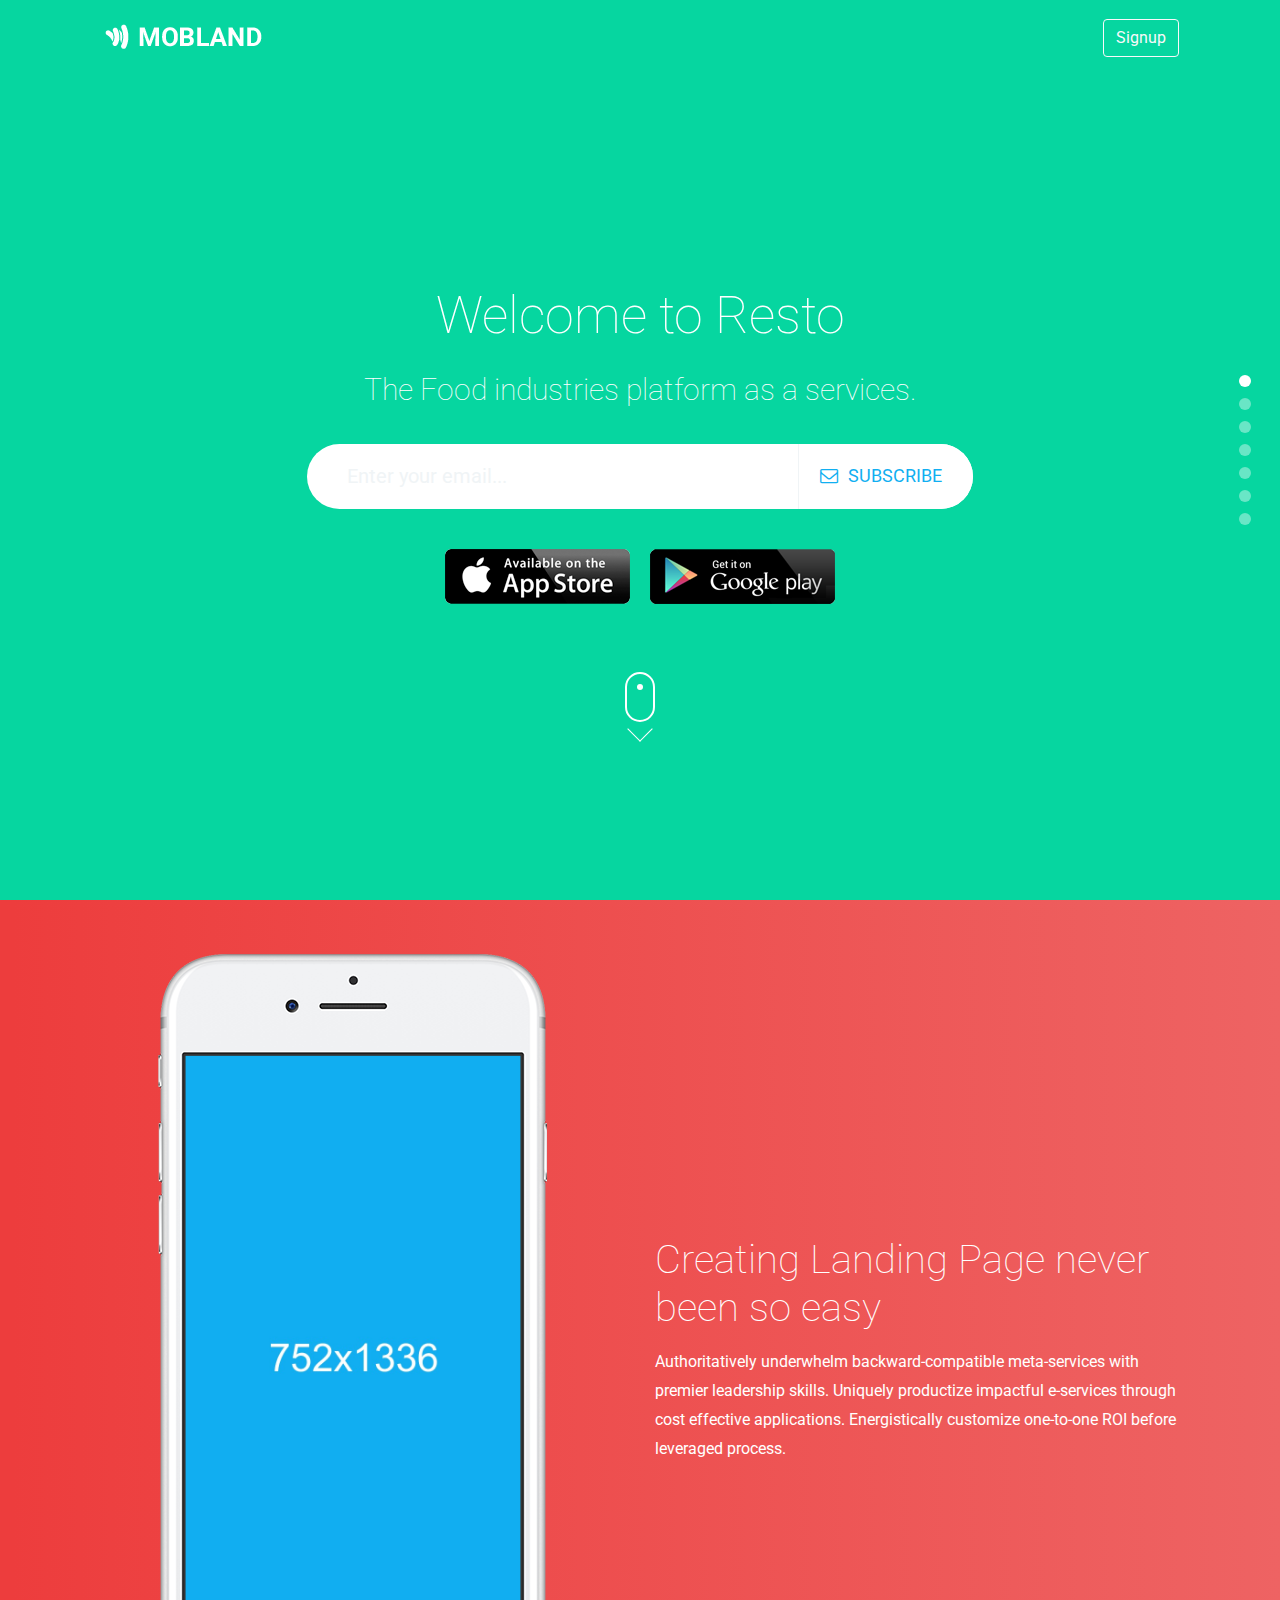
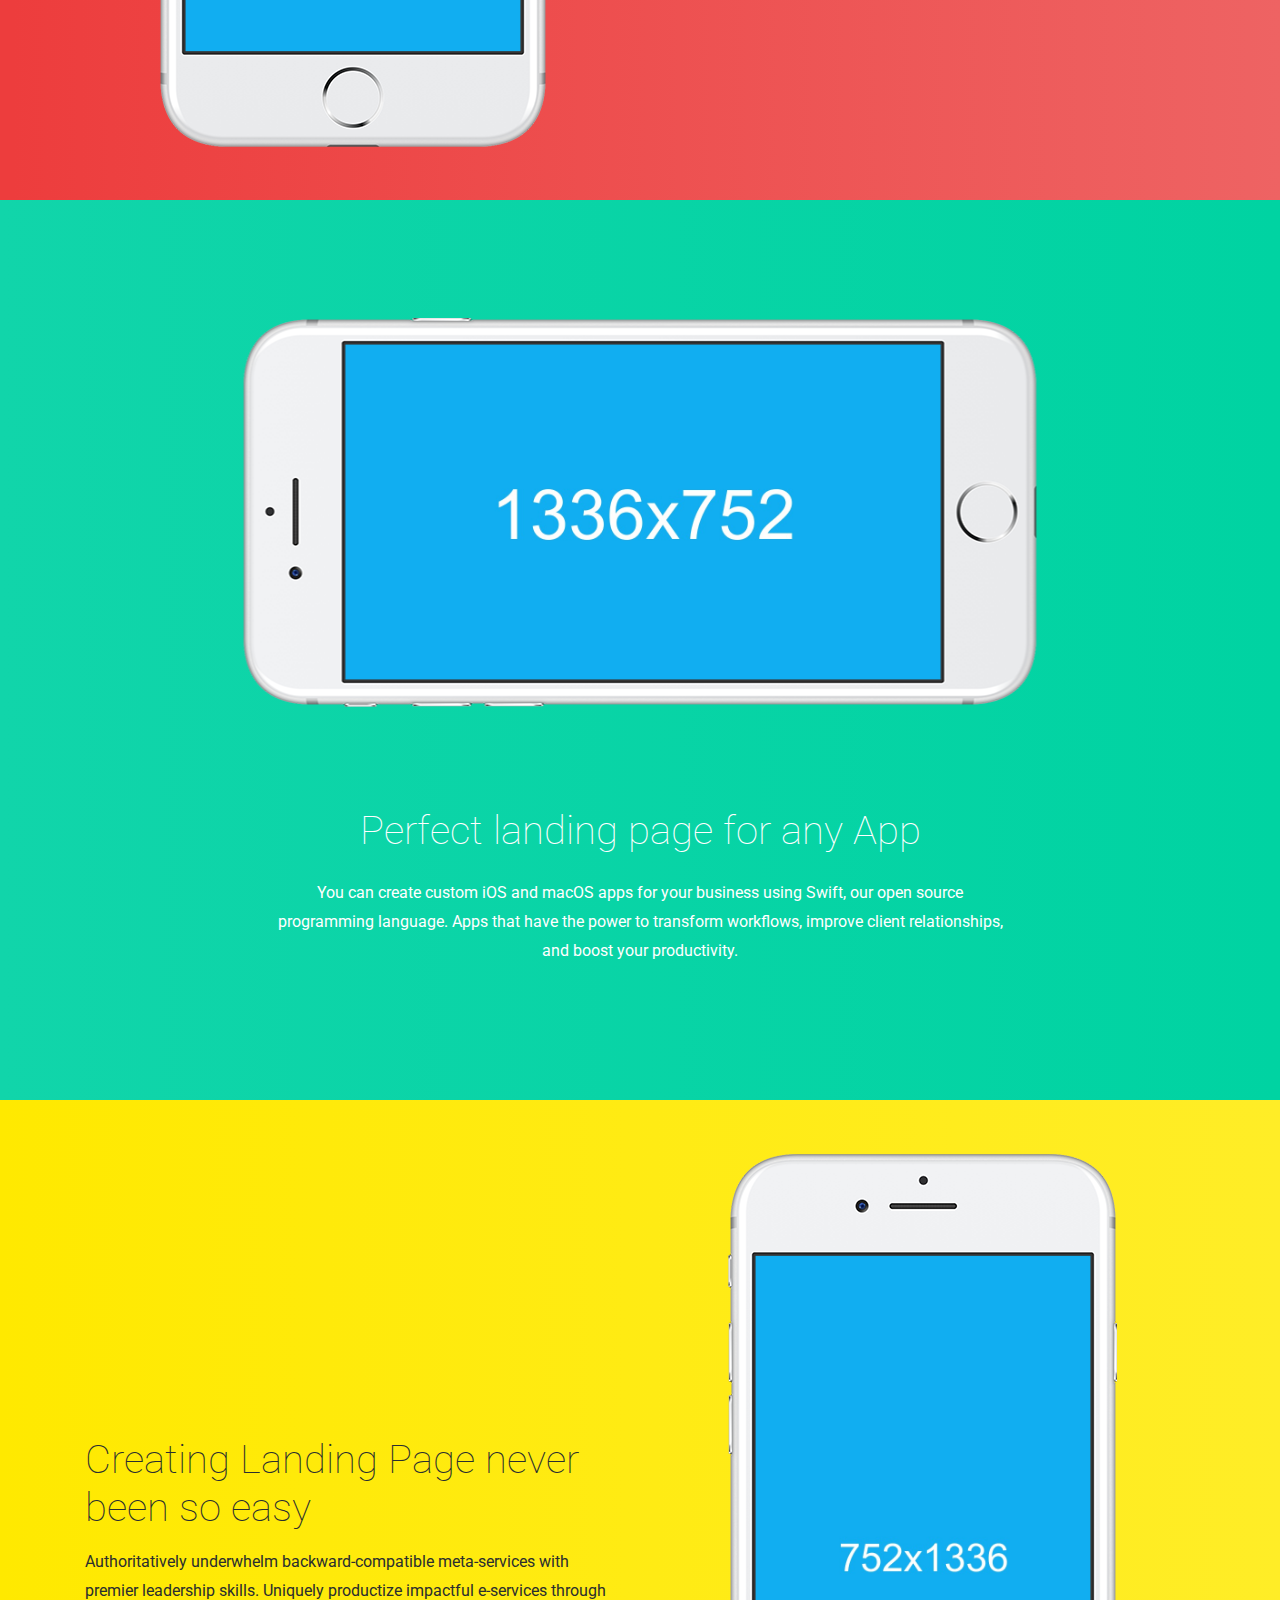
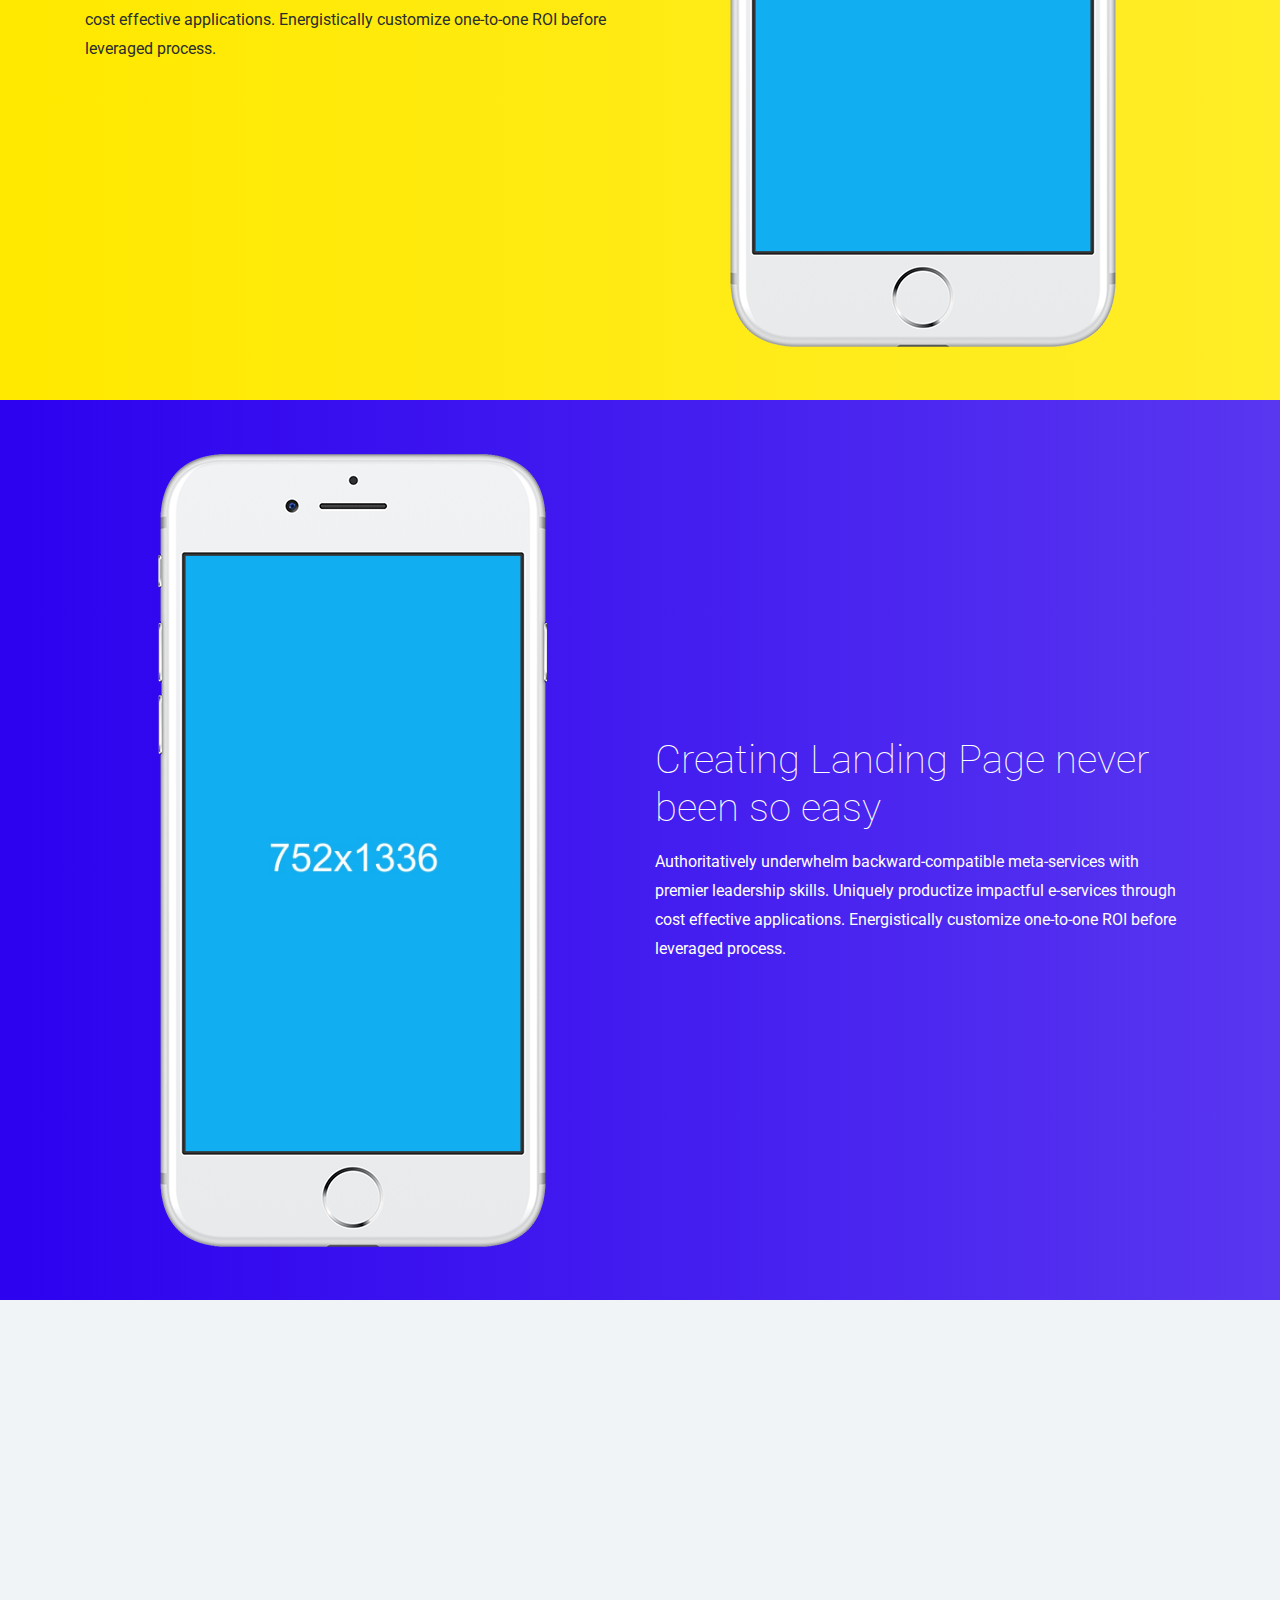
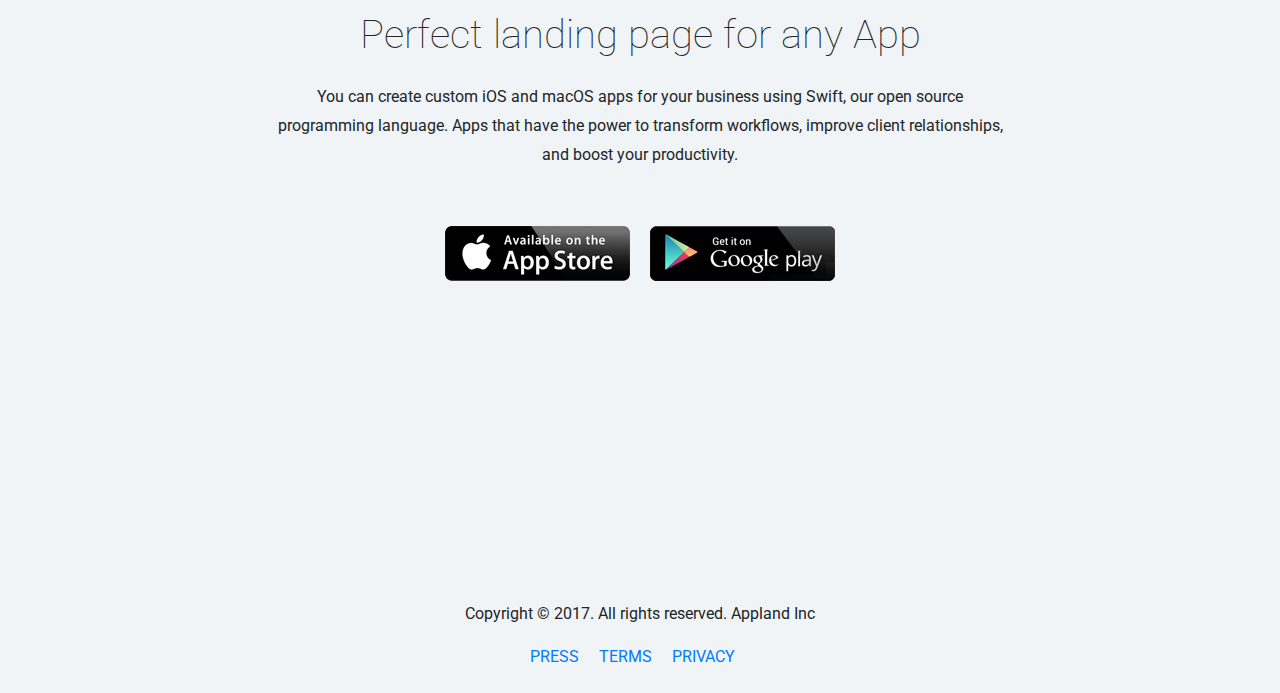
<file: index.html>
<!DOCTYPE html>
<html lang="en">
<!-- 

Page    : Full Page Slider / Mobland
Version : 1.0
Author  : Surjith S M
URI     : http://themeforest.net/user/surjithctly

 -->

<head>
    <!-- Required meta tags -->
    <meta charset="utf-8">
    <meta http-equiv="X-UA-Compatible" content="IE=edge">
    <meta name="viewport" content="width=device-width, initial-scale=1, shrink-to-fit=no">
    <meta name="description" content="Mobland - Responsive HTML5">
    <meta name="keywords" content="HTML5, bootstrap, interior, fashion, shopping, responsive">
    <title>Resto</title>
    <!-- Font -->
    <link href="https://fonts.googleapis.com/css?family=Roboto:100,300,400,500,700,900" rel="stylesheet">
    <!-- Font Awesome -->
    <link rel="stylesheet" href="vendors/fontawesome/css/font-awesome.min.css">
    <!-- Simple Line Font -->
    <link rel="stylesheet" href="vendors/simple-line-icons/css/simple-line-icons.css">
    <!-- Pe-icon Font -->
    <link rel="stylesheet" href="vendors/pe-icon/css/helper.css">
    <link rel="stylesheet" href="vendors/pe-icon/css/pe-icon-7-stroke.css">
    <!-- Bootstrap CSS -->
    <link rel="stylesheet" href="vendors/bootstrap/css/bootstrap.min.css">
    <!-- Full Page -->
    <link rel="stylesheet" href="vendors/fullpage/fullpage.min.css">
    <!-- Main css -->
    <link href="css/style.css" rel="stylesheet"> </head>

<body>
    <div class="preloader" id="preloader"> <svg class="spinner" id="pageloader_anime" width="32px" height="32px" viewBox="0 0 66 66" xmlns="http://www.w3.org/2000/svg">
            <circle class="path" fill="none" stroke-width="6" stroke-linecap="round" cx="33" cy="33" r="30"></circle>
        </svg> </div>
    <div id="fullpage">
        <!--===================== Sticky parallax Header =====================-->
        <section class="section light-bg center-block blue-bg">
            <!--===================== Header =====================-->
            <!-- Nav Menu -->
            <div class="nav-menu not-sticky nav-menu-theme blue-bg">
                <div class="container">
                    <div class="row">
                        <div class="col-md-12">
                            <nav class="navbar navbar-expand-lg navbar-light"> <a class="navbar-brand" href="#"><img src="images/logo-white.png" class="img-fluid" alt="logo"></a>
                                <ul class="navbar-nav">
                                    <li class="nav-item"> <a class="btn btn-outline-light" href="#">Signup</a> </li>
                                </ul>
                            </nav>
                        </div>
                    </div>
                </div>
            </div>
            <!--//End Header -->
            <div class="container">
                <div class="row">
                    <div class="col-md-12">
                        <h1>Welcome to Resto </h1> <span class="theme-subtitle pb-0">The Food industries platform as a services.</span>
                        <div class="theme-form">
                            <form action="php/subscribe.php" method="post" id="subscribeform">
                                <div class="input-group"> <input type="email" name="email" class="form-control" placeholder="Enter your email..."> <span class="input-group-btn theme-form-btn"><button class="btn" type="submit" id="js-subscribe-btn"><i class="fa fa-envelope-o" aria-hidden="true"></i>SUBSCRIBE</button> </span> </div>
                                <div id="js-subscribe-result" class="text-center" data-success-msg="Almost finished. Please check your email and verify." data-error-msg="Oops. Something went wrong."></div>
                            </form>
                        </div> <a href="#"><img src="images/app-store.png" class="img-fluid m-2" alt="#"></a> <a href="#"><img src="images/play-store.png" class="img-fluid m-2" alt="#"></a> </div>
                </div>
                <div class="row">
                    <div class="col-md-12">
                        <div id="section09" class="demo"> <a href="#content"><span></span></a> </div>
                    </div>
                </div>
            </div>
        </section>
        <!--//End Sticky parallax Header -->
        <!--===================== Sticky parallax Left =====================-->
        <section class="section red-bg" id="content">
            <div class="container">
                <div class="row">
                    <div class="col-md-6">
                        <div class="deatiled-phone-wrap sticky-left-img"> <img src="images/sticky-phone.png" class="img-fluid sticky-screen" alt="#">
                            <div class="screen">
                                <div class="item"><img src="images/screen1.jpg" alt="#"></div>
                            </div>
                        </div>
                    </div>
                    <div class="col-md-6 d-flex align-items-center">
                        <div class="featured1-wrap sticky-content">
                            <h2 class="mt-3 mb-3">Creating Landing Page never been so easy</h2>
                            <p>Authoritatively underwhelm backward-compatible meta-services with premier leadership skills. Uniquely productize impactful e-services through cost effective applications. Energistically customize one-to-one ROI before leveraged process.</p>
                        </div>
                    </div>
                </div>
            </div>
        </section>
        <!--//End Sticky parallax Left -->
        <!--===================== Sticky parallax Middle =====================-->
        <section class="section light-green-bg">
            <div class="container">
                <div class="row">
                    <div class="col-md-12">
                        <div class="deatiled-phone-wrap sticky-middle-img"> <img src="images/screen-center.png" class="img-fluid sticky-screen" alt="#">
                            <div class="screen">
                                <div class="item"><img src="images/dark_landscape.jpg" alt="#"></div>
                            </div>
                        </div>
                    </div>
                </div>
                <div class="row justify-content-center">
                    <div class="col-md-8">
                        <div class="sticky-middle-content">
                            <h2 class="mb-4">Perfect landing page for any App</h2>
                            <p>You can create custom iOS and macOS apps for your business using Swift, our open source programming language. Apps that have the power to transform workflows, improve client relationships, and boost your productivity.</p>
                        </div>
                    </div>
                </div>
            </div>
        </section>
        <!--//End Sticky parallax Middle -->
        <!--===================== Sticky parallax Right =====================-->
        <section class="section yellow-bg">
            <div class="container">
                <div class="row">
                    <div class="col-md-6 d-flex align-items-center">
                        <div class="featured1-wrap sticky-content">
                            <h2 class="mt-3 mb-3">Creating Landing Page never been so easy</h2>
                            <p>Authoritatively underwhelm backward-compatible meta-services with premier leadership skills. Uniquely productize impactful e-services through cost effective applications. Energistically customize one-to-one ROI before leveraged process.</p>
                        </div>
                    </div>
                    <div class="col-md-6">
                        <div class="deatiled-phone-wrap sticky-left-img"> <img src="images/sticky-phone.png" class="img-fluid sticky-screen" alt="#">
                            <div class="screen">
                                <div class="item"><img src="images/screen1.jpg" alt="#"></div>
                            </div>
                        </div>
                    </div>
                </div>
            </div>
        </section>
        <!--//End Sticky parallax Right -->
        <!--===================== Sticky parallax Left =====================-->
        <section class="section violet-bg">
            <div class="container">
                <div class="row">
                    <div class="col-md-6">
                        <div class="deatiled-phone-wrap sticky-left-img"> <img src="images/sticky-phone.png" class="img-fluid sticky-screen" alt="#">
                            <div class="screen">
                                <div class="item"><img src="images/screen1.jpg" alt="#"></div>
                            </div>
                        </div>
                    </div>
                    <div class="col-md-6 d-flex align-items-center">
                        <div class="featured1-wrap sticky-content">
                            <h2 class="mt-3 mb-3">Creating Landing Page never been so easy</h2>
                            <p>Authoritatively underwhelm backward-compatible meta-services with premier leadership skills. Uniquely productize impactful e-services through cost effective applications. Energistically customize one-to-one ROI before leveraged process.</p>
                        </div>
                    </div>
                </div>
            </div>
        </section>
        <!--//End Sticky parallax Left -->
        <!--===================== variation =====================-->
        <section class="section light-bg">
            <div class="container">
                <div class="row justify-content-center">
                    <div class="col-md-8 center-block">
                        <h2 class="mb-4">Perfect landing page for any App</h2>
                        <p class="mb-5">You can create custom iOS and macOS apps for your business using Swift, our open source programming language. Apps that have the power to transform workflows, improve client relationships, and boost your productivity.</p> <a href="#"><img src="images/app-store.png" class="img-fluid m-2" alt="#"></a> <a href="#"><img src="images/play-store.png" class="img-fluid m-2" alt="#"></a> </div>
                </div>
            </div>
        </section>
        <!--//End variation -->
        <!--===================== footer =====================-->
        <footer class="section fp-auto-height light-bg">
            <div class="container">
                <div class="row justify-content-center">
                    <div class="col-md-8 center-block mb-4">
                        <p>Copyright © 2017. All rights reserved. Appland Inc</p> <a href="#">PRESS</a> <a href="#">TERMS</a> <a href="#">PRIVACY</a> </div>
                </div>
            </div>
        </footer>
        <!--//End footer -->
    </div>
    <!-- jQuery first, then Tether, then Bootstrap JS. -->
    <script src="vendors/jquery/js/jquery-3.2.1.min.js"></script>
    <script src="vendors/bootstrap/js/popper.min.js"></script>
    <script src="vendors/bootstrap/js/bootstrap.min.js"></script>
    <script src="vendors/fullpage/fullpage.min.js"></script>
    <script src="vendors/validate.js"></script>
    <script src="js/subscribe.js"></script>
    <script src="js/script.js"></script>
</body>

</html>
</file>
<file: vendors/simple-line-icons/css/simple-line-icons.css>
@font-face {
  font-family: 'simple-line-icons';
  src: url('../fonts/Simple-Line-Icons.eot?v=2.4.0');
  src: url('../fonts/Simple-Line-Icons.eot?v=2.4.0#iefix') format('embedded-opentype'), url('../fonts/Simple-Line-Icons.woff2?v=2.4.0') format('woff2'), url('../fonts/Simple-Line-Icons.ttf?v=2.4.0') format('truetype'), url('../fonts/Simple-Line-Icons.woff?v=2.4.0') format('woff'), url('../fonts/Simple-Line-Icons.svg?v=2.4.0#simple-line-icons') format('svg');
  font-weight: normal;
  font-style: normal;
}
/*
 Use the following CSS code if you want to have a class per icon.
 Instead of a list of all class selectors, you can use the generic [class*="icon-"] selector, but it's slower:
*/
.icon-user,
.icon-people,
.icon-user-female,
.icon-user-follow,
.icon-user-following,
.icon-user-unfollow,
.icon-login,
.icon-logout,
.icon-emotsmile,
.icon-phone,
.icon-call-end,
.icon-call-in,
.icon-call-out,
.icon-map,
.icon-location-pin,
.icon-direction,
.icon-directions,
.icon-compass,
.icon-layers,
.icon-menu,
.icon-list,
.icon-options-vertical,
.icon-options,
.icon-arrow-down,
.icon-arrow-left,
.icon-arrow-right,
.icon-arrow-up,
.icon-arrow-up-circle,
.icon-arrow-left-circle,
.icon-arrow-right-circle,
.icon-arrow-down-circle,
.icon-check,
.icon-clock,
.icon-plus,
.icon-minus,
.icon-close,
.icon-event,
.icon-exclamation,
.icon-organization,
.icon-trophy,
.icon-screen-smartphone,
.icon-screen-desktop,
.icon-plane,
.icon-notebook,
.icon-mustache,
.icon-mouse,
.icon-magnet,
.icon-energy,
.icon-disc,
.icon-cursor,
.icon-cursor-move,
.icon-crop,
.icon-chemistry,
.icon-speedometer,
.icon-shield,
.icon-screen-tablet,
.icon-magic-wand,
.icon-hourglass,
.icon-graduation,
.icon-ghost,
.icon-game-controller,
.icon-fire,
.icon-eyeglass,
.icon-envelope-open,
.icon-envelope-letter,
.icon-bell,
.icon-badge,
.icon-anchor,
.icon-wallet,
.icon-vector,
.icon-speech,
.icon-puzzle,
.icon-printer,
.icon-present,
.icon-playlist,
.icon-pin,
.icon-picture,
.icon-handbag,
.icon-globe-alt,
.icon-globe,
.icon-folder-alt,
.icon-folder,
.icon-film,
.icon-feed,
.icon-drop,
.icon-drawer,
.icon-docs,
.icon-doc,
.icon-diamond,
.icon-cup,
.icon-calculator,
.icon-bubbles,
.icon-briefcase,
.icon-book-open,
.icon-basket-loaded,
.icon-basket,
.icon-bag,
.icon-action-undo,
.icon-action-redo,
.icon-wrench,
.icon-umbrella,
.icon-trash,
.icon-tag,
.icon-support,
.icon-frame,
.icon-size-fullscreen,
.icon-size-actual,
.icon-shuffle,
.icon-share-alt,
.icon-share,
.icon-rocket,
.icon-question,
.icon-pie-chart,
.icon-pencil,
.icon-note,
.icon-loop,
.icon-home,
.icon-grid,
.icon-graph,
.icon-microphone,
.icon-music-tone-alt,
.icon-music-tone,
.icon-earphones-alt,
.icon-earphones,
.icon-equalizer,
.icon-like,
.icon-dislike,
.icon-control-start,
.icon-control-rewind,
.icon-control-play,
.icon-control-pause,
.icon-control-forward,
.icon-control-end,
.icon-volume-1,
.icon-volume-2,
.icon-volume-off,
.icon-calendar,
.icon-bulb,
.icon-chart,
.icon-ban,
.icon-bubble,
.icon-camrecorder,
.icon-camera,
.icon-cloud-download,
.icon-cloud-upload,
.icon-envelope,
.icon-eye,
.icon-flag,
.icon-heart,
.icon-info,
.icon-key,
.icon-link,
.icon-lock,
.icon-lock-open,
.icon-magnifier,
.icon-magnifier-add,
.icon-magnifier-remove,
.icon-paper-clip,
.icon-paper-plane,
.icon-power,
.icon-refresh,
.icon-reload,
.icon-settings,
.icon-star,
.icon-symbol-female,
.icon-symbol-male,
.icon-target,
.icon-credit-card,
.icon-paypal,
.icon-social-tumblr,
.icon-social-twitter,
.icon-social-facebook,
.icon-social-instagram,
.icon-social-linkedin,
.icon-social-pinterest,
.icon-social-github,
.icon-social-google,
.icon-social-reddit,
.icon-social-skype,
.icon-social-dribbble,
.icon-social-behance,
.icon-social-foursqare,
.icon-social-soundcloud,
.icon-social-spotify,
.icon-social-stumbleupon,
.icon-social-youtube,
.icon-social-dropbox,
.icon-social-vkontakte,
.icon-social-steam {
  font-family: 'simple-line-icons';
  speak: none;
  font-style: normal;
  font-weight: normal;
  font-variant: normal;
  text-transform: none;
  line-height: 1;
  /* Better Font Rendering =========== */
  -webkit-font-smoothing: antialiased;
  -moz-osx-font-smoothing: grayscale;
}
.icon-user:before {
  content: "\e005";
}
.icon-people:before {
  content: "\e001";
}
.icon-user-female:before {
  content: "\e000";
}
.icon-user-follow:before {
  content: "\e002";
}
.icon-user-following:before {
  content: "\e003";
}
.icon-user-unfollow:before {
  content: "\e004";
}
.icon-login:before {
  content: "\e066";
}
.icon-logout:before {
  content: "\e065";
}
.icon-emotsmile:before {
  content: "\e021";
}
.icon-phone:before {
  content: "\e600";
}
.icon-call-end:before {
  content: "\e048";
}
.icon-call-in:before {
  content: "\e047";
}
.icon-call-out:before {
  content: "\e046";
}
.icon-map:before {
  content: "\e033";
}
.icon-location-pin:before {
  content: "\e096";
}
.icon-direction:before {
  content: "\e042";
}
.icon-directions:before {
  content: "\e041";
}
.icon-compass:before {
  content: "\e045";
}
.icon-layers:before {
  content: "\e034";
}
.icon-menu:before {
  content: "\e601";
}
.icon-list:before {
  content: "\e067";
}
.icon-options-vertical:before {
  content: "\e602";
}
.icon-options:before {
  content: "\e603";
}
.icon-arrow-down:before {
  content: "\e604";
}
.icon-arrow-left:before {
  content: "\e605";
}
.icon-arrow-right:before {
  content: "\e606";
}
.icon-arrow-up:before {
  content: "\e607";
}
.icon-arrow-up-circle:before {
  content: "\e078";
}
.icon-arrow-left-circle:before {
  content: "\e07a";
}
.icon-arrow-right-circle:before {
  content: "\e079";
}
.icon-arrow-down-circle:before {
  content: "\e07b";
}
.icon-check:before {
  content: "\e080";
}
.icon-clock:before {
  content: "\e081";
}
.icon-plus:before {
  content: "\e095";
}
.icon-minus:before {
  content: "\e615";
}
.icon-close:before {
  content: "\e082";
}
.icon-event:before {
  content: "\e619";
}
.icon-exclamation:before {
  content: "\e617";
}
.icon-organization:before {
  content: "\e616";
}
.icon-trophy:before {
  content: "\e006";
}
.icon-screen-smartphone:before {
  content: "\e010";
}
.icon-screen-desktop:before {
  content: "\e011";
}
.icon-plane:before {
  content: "\e012";
}
.icon-notebook:before {
  content: "\e013";
}
.icon-mustache:before {
  content: "\e014";
}
.icon-mouse:before {
  content: "\e015";
}
.icon-magnet:before {
  content: "\e016";
}
.icon-energy:before {
  content: "\e020";
}
.icon-disc:before {
  content: "\e022";
}
.icon-cursor:before {
  content: "\e06e";
}
.icon-cursor-move:before {
  content: "\e023";
}
.icon-crop:before {
  content: "\e024";
}
.icon-chemistry:before {
  content: "\e026";
}
.icon-speedometer:before {
  content: "\e007";
}
.icon-shield:before {
  content: "\e00e";
}
.icon-screen-tablet:before {
  content: "\e00f";
}
.icon-magic-wand:before {
  content: "\e017";
}
.icon-hourglass:before {
  content: "\e018";
}
.icon-graduation:before {
  content: "\e019";
}
.icon-ghost:before {
  content: "\e01a";
}
.icon-game-controller:before {
  content: "\e01b";
}
.icon-fire:before {
  content: "\e01c";
}
.icon-eyeglass:before {
  content: "\e01d";
}
.icon-envelope-open:before {
  content: "\e01e";
}
.icon-envelope-letter:before {
  content: "\e01f";
}
.icon-bell:before {
  content: "\e027";
}
.icon-badge:before {
  content: "\e028";
}
.icon-anchor:before {
  content: "\e029";
}
.icon-wallet:before {
  content: "\e02a";
}
.icon-vector:before {
  content: "\e02b";
}
.icon-speech:before {
  content: "\e02c";
}
.icon-puzzle:before {
  content: "\e02d";
}
.icon-printer:before {
  content: "\e02e";
}
.icon-present:before {
  content: "\e02f";
}
.icon-playlist:before {
  content: "\e030";
}
.icon-pin:before {
  content: "\e031";
}
.icon-picture:before {
  content: "\e032";
}
.icon-handbag:before {
  content: "\e035";
}
.icon-globe-alt:before {
  content: "\e036";
}
.icon-globe:before {
  content: "\e037";
}
.icon-folder-alt:before {
  content: "\e039";
}
.icon-folder:before {
  content: "\e089";
}
.icon-film:before {
  content: "\e03a";
}
.icon-feed:before {
  content: "\e03b";
}
.icon-drop:before {
  content: "\e03e";
}
.icon-drawer:before {
  content: "\e03f";
}
.icon-docs:before {
  content: "\e040";
}
.icon-doc:before {
  content: "\e085";
}
.icon-diamond:before {
  content: "\e043";
}
.icon-cup:before {
  content: "\e044";
}
.icon-calculator:before {
  content: "\e049";
}
.icon-bubbles:before {
  content: "\e04a";
}
.icon-briefcase:before {
  content: "\e04b";
}
.icon-book-open:before {
  content: "\e04c";
}
.icon-basket-loaded:before {
  content: "\e04d";
}
.icon-basket:before {
  content: "\e04e";
}
.icon-bag:before {
  content: "\e04f";
}
.icon-action-undo:before {
  content: "\e050";
}
.icon-action-redo:before {
  content: "\e051";
}
.icon-wrench:before {
  content: "\e052";
}
.icon-umbrella:before {
  content: "\e053";
}
.icon-trash:before {
  content: "\e054";
}
.icon-tag:before {
  content: "\e055";
}
.icon-support:before {
  content: "\e056";
}
.icon-frame:before {
  content: "\e038";
}
.icon-size-fullscreen:before {
  content: "\e057";
}
.icon-size-actual:before {
  content: "\e058";
}
.icon-shuffle:before {
  content: "\e059";
}
.icon-share-alt:before {
  content: "\e05a";
}
.icon-share:before {
  content: "\e05b";
}
.icon-rocket:before {
  content: "\e05c";
}
.icon-question:before {
  content: "\e05d";
}
.icon-pie-chart:before {
  content: "\e05e";
}
.icon-pencil:before {
  content: "\e05f";
}
.icon-note:before {
  content: "\e060";
}
.icon-loop:before {
  content: "\e064";
}
.icon-home:before {
  content: "\e069";
}
.icon-grid:before {
  content: "\e06a";
}
.icon-graph:before {
  content: "\e06b";
}
.icon-microphone:before {
  content: "\e063";
}
.icon-music-tone-alt:before {
  content: "\e061";
}
.icon-music-tone:before {
  content: "\e062";
}
.icon-earphones-alt:before {
  content: "\e03c";
}
.icon-earphones:before {
  content: "\e03d";
}
.icon-equalizer:before {
  content: "\e06c";
}
.icon-like:before {
  content: "\e068";
}
.icon-dislike:before {
  content: "\e06d";
}
.icon-control-start:before {
  content: "\e06f";
}
.icon-control-rewind:before {
  content: "\e070";
}
.icon-control-play:before {
  content: "\e071";
}
.icon-control-pause:before {
  content: "\e072";
}
.icon-control-forward:before {
  content: "\e073";
}
.icon-control-end:before {
  content: "\e074";
}
.icon-volume-1:before {
  content: "\e09f";
}
.icon-volume-2:before {
  content: "\e0a0";
}
.icon-volume-off:before {
  content: "\e0a1";
}
.icon-calendar:before {
  content: "\e075";
}
.icon-bulb:before {
  content: "\e076";
}
.icon-chart:before {
  content: "\e077";
}
.icon-ban:before {
  content: "\e07c";
}
.icon-bubble:before {
  content: "\e07d";
}
.icon-camrecorder:before {
  content: "\e07e";
}
.icon-camera:before {
  content: "\e07f";
}
.icon-cloud-download:before {
  content: "\e083";
}
.icon-cloud-upload:before {
  content: "\e084";
}
.icon-envelope:before {
  content: "\e086";
}
.icon-eye:before {
  content: "\e087";
}
.icon-flag:before {
  content: "\e088";
}
.icon-heart:before {
  content: "\e08a";
}
.icon-info:before {
  content: "\e08b";
}
.icon-key:before {
  content: "\e08c";
}
.icon-link:before {
  content: "\e08d";
}
.icon-lock:before {
  content: "\e08e";
}
.icon-lock-open:before {
  content: "\e08f";
}
.icon-magnifier:before {
  content: "\e090";
}
.icon-magnifier-add:before {
  content: "\e091";
}
.icon-magnifier-remove:before {
  content: "\e092";
}
.icon-paper-clip:before {
  content: "\e093";
}
.icon-paper-plane:before {
  content: "\e094";
}
.icon-power:before {
  content: "\e097";
}
.icon-refresh:before {
  content: "\e098";
}
.icon-reload:before {
  content: "\e099";
}
.icon-settings:before {
  content: "\e09a";
}
.icon-star:before {
  content: "\e09b";
}
.icon-symbol-female:before {
  content: "\e09c";
}
.icon-symbol-male:before {
  content: "\e09d";
}
.icon-target:before {
  content: "\e09e";
}
.icon-credit-card:before {
  content: "\e025";
}
.icon-paypal:before {
  content: "\e608";
}
.icon-social-tumblr:before {
  content: "\e00a";
}
.icon-social-twitter:before {
  content: "\e009";
}
.icon-social-facebook:before {
  content: "\e00b";
}
.icon-social-instagram:before {
  content: "\e609";
}
.icon-social-linkedin:before {
  content: "\e60a";
}
.icon-social-pinterest:before {
  content: "\e60b";
}
.icon-social-github:before {
  content: "\e60c";
}
.icon-social-google:before {
  content: "\e60d";
}
.icon-social-reddit:before {
  content: "\e60e";
}
.icon-social-skype:before {
  content: "\e60f";
}
.icon-social-dribbble:before {
  content: "\e00d";
}
.icon-social-behance:before {
  content: "\e610";
}
.icon-social-foursqare:before {
  content: "\e611";
}
.icon-social-soundcloud:before {
  content: "\e612";
}
.icon-social-spotify:before {
  content: "\e613";
}
.icon-social-stumbleupon:before {
  content: "\e614";
}
.icon-social-youtube:before {
  content: "\e008";
}
.icon-social-dropbox:before {
  content: "\e00c";
}
.icon-social-vkontakte:before {
  content: "\e618";
}
.icon-social-steam:before {
  content: "\e620";
}
</file>
<file: vendors/pe-icon/css/pe-icon-7-stroke.css>
@font-face {
	font-family: 'Pe-icon-7-stroke';
	src:url('../../../Vendors/pe-icon/fonts/Pe-icon-7-stroke.eot?d7yf1v');
	src:url('../../../Vendors/pe-icon/fonts/Pe-icon-7-stroke.eot?#iefixd7yf1v') format('embedded-opentype'),
	url('../../../Vendors/pe-icon/fonts/Pe-icon-7-stroke.woff?d7yf1v') format('woff'),
	url('../../../Vendors/pe-icon/fonts/Pe-icon-7-stroke.ttf?d7yf1v') format('truetype'),
	url('../../../vendors/pe-icon/fonts/Pe-icon-7-stroke.svg?d7yf1v#Pe-icon-7-stroke') format('svg');
	font-weight: normal;
	font-style: normal;
}

[class^="pe-7s-"], [class*=" pe-7s-"] {
	display: inline-block;
	font-family: 'Pe-icon-7-stroke';
	speak: none;
	font-style: normal;
	font-weight: normal;
	font-variant: normal;
	text-transform: none;
	line-height: 1;

	/* Better Font Rendering =========== */
	-webkit-font-smoothing: antialiased;
	-moz-osx-font-smoothing: grayscale;
}

.pe-7s-album:before {
	content: "\e6aa";
}
.pe-7s-arc:before {
	content: "\e6ab";
}
.pe-7s-back-2:before {
	content: "\e6ac";
}
.pe-7s-bandaid:before {
	content: "\e6ad";
}
.pe-7s-car:before {
	content: "\e6ae";
}
.pe-7s-diamond:before {
	content: "\e6af";
}
.pe-7s-door-lock:before {
	content: "\e6b0";
}
.pe-7s-eyedropper:before {
	content: "\e6b1";
}
.pe-7s-female:before {
	content: "\e6b2";
}
.pe-7s-gym:before {
	content: "\e6b3";
}
.pe-7s-hammer:before {
	content: "\e6b4";
}
.pe-7s-headphones:before {
	content: "\e6b5";
}
.pe-7s-helm:before {
	content: "\e6b6";
}
.pe-7s-hourglass:before {
	content: "\e6b7";
}
.pe-7s-leaf:before {
	content: "\e6b8";
}
.pe-7s-magic-wand:before {
	content: "\e6b9";
}
.pe-7s-male:before {
	content: "\e6ba";
}
.pe-7s-map-2:before {
	content: "\e6bb";
}
.pe-7s-next-2:before {
	content: "\e6bc";
}
.pe-7s-paint-bucket:before {
	content: "\e6bd";
}
.pe-7s-pendrive:before {
	content: "\e6be";
}
.pe-7s-photo:before {
	content: "\e6bf";
}
.pe-7s-piggy:before {
	content: "\e6c0";
}
.pe-7s-plugin:before {
	content: "\e6c1";
}
.pe-7s-refresh-2:before {
	content: "\e6c2";
}
.pe-7s-rocket:before {
	content: "\e6c3";
}
.pe-7s-settings:before {
	content: "\e6c4";
}
.pe-7s-shield:before {
	content: "\e6c5";
}
.pe-7s-smile:before {
	content: "\e6c6";
}
.pe-7s-usb:before {
	content: "\e6c7";
}
.pe-7s-vector:before {
	content: "\e6c8";
}
.pe-7s-wine:before {
	content: "\e6c9";
}
.pe-7s-cloud-upload:before {
	content: "\e68a";
}
.pe-7s-cash:before {
	content: "\e68c";
}
.pe-7s-close:before {
	content: "\e680";
}
.pe-7s-bluetooth:before {
	content: "\e68d";
}
.pe-7s-cloud-download:before {
	content: "\e68b";
}
.pe-7s-way:before {
	content: "\e68e";
}
.pe-7s-close-circle:before {
	content: "\e681";
}
.pe-7s-id:before {
	content: "\e68f";
}
.pe-7s-angle-up:before {
	content: "\e682";
}
.pe-7s-wristwatch:before {
	content: "\e690";
}
.pe-7s-angle-up-circle:before {
	content: "\e683";
}
.pe-7s-world:before {
	content: "\e691";
}
.pe-7s-angle-right:before {
	content: "\e684";
}
.pe-7s-volume:before {
	content: "\e692";
}
.pe-7s-angle-right-circle:before {
	content: "\e685";
}
.pe-7s-users:before {
	content: "\e693";
}
.pe-7s-angle-left:before {
	content: "\e686";
}
.pe-7s-user-female:before {
	content: "\e694";
}
.pe-7s-angle-left-circle:before {
	content: "\e687";
}
.pe-7s-up-arrow:before {
	content: "\e695";
}
.pe-7s-angle-down:before {
	content: "\e688";
}
.pe-7s-switch:before {
	content: "\e696";
}
.pe-7s-angle-down-circle:before {
	content: "\e689";
}
.pe-7s-scissors:before {
	content: "\e697";
}
.pe-7s-wallet:before {
	content: "\e600";
}
.pe-7s-safe:before {
	content: "\e698";
}
.pe-7s-volume2:before {
	content: "\e601";
}
.pe-7s-volume1:before {
	content: "\e602";
}
.pe-7s-voicemail:before {
	content: "\e603";
}
.pe-7s-video:before {
	content: "\e604";
}
.pe-7s-user:before {
	content: "\e605";
}
.pe-7s-upload:before {
	content: "\e606";
}
.pe-7s-unlock:before {
	content: "\e607";
}
.pe-7s-umbrella:before {
	content: "\e608";
}
.pe-7s-trash:before {
	content: "\e609";
}
.pe-7s-tools:before {
	content: "\e60a";
}
.pe-7s-timer:before {
	content: "\e60b";
}
.pe-7s-ticket:before {
	content: "\e60c";
}
.pe-7s-target:before {
	content: "\e60d";
}
.pe-7s-sun:before {
	content: "\e60e";
}
.pe-7s-study:before {
	content: "\e60f";
}
.pe-7s-stopwatch:before {
	content: "\e610";
}
.pe-7s-star:before {
	content: "\e611";
}
.pe-7s-speaker:before {
	content: "\e612";
}
.pe-7s-signal:before {
	content: "\e613";
}
.pe-7s-shuffle:before {
	content: "\e614";
}
.pe-7s-shopbag:before {
	content: "\e615";
}
.pe-7s-share:before {
	content: "\e616";
}
.pe-7s-server:before {
	content: "\e617";
}
.pe-7s-search:before {
	content: "\e618";
}
.pe-7s-film:before {
	content: "\e6a5";
}
.pe-7s-science:before {
	content: "\e619";
}
.pe-7s-disk:before {
	content: "\e6a6";
}
.pe-7s-ribbon:before {
	content: "\e61a";
}
.pe-7s-repeat:before {
	content: "\e61b";
}
.pe-7s-refresh:before {
	content: "\e61c";
}
.pe-7s-add-user:before {
	content: "\e6a9";
}
.pe-7s-refresh-cloud:before {
	content: "\e61d";
}
.pe-7s-paperclip:before {
	content: "\e69c";
}
.pe-7s-radio:before {
	content: "\e61e";
}
.pe-7s-note2:before {
	content: "\e69d";
}
.pe-7s-print:before {
	content: "\e61f";
}
.pe-7s-network:before {
	content: "\e69e";
}
.pe-7s-prev:before {
	content: "\e620";
}
.pe-7s-mute:before {
	content: "\e69f";
}
.pe-7s-power:before {
	content: "\e621";
}
.pe-7s-medal:before {
	content: "\e6a0";
}
.pe-7s-portfolio:before {
	content: "\e622";
}
.pe-7s-like2:before {
	content: "\e6a1";
}
.pe-7s-plus:before {
	content: "\e623";
}
.pe-7s-left-arrow:before {
	content: "\e6a2";
}
.pe-7s-play:before {
	content: "\e624";
}
.pe-7s-key:before {
	content: "\e6a3";
}
.pe-7s-plane:before {
	content: "\e625";
}
.pe-7s-joy:before {
	content: "\e6a4";
}
.pe-7s-photo-gallery:before {
	content: "\e626";
}
.pe-7s-pin:before {
	content: "\e69b";
}
.pe-7s-phone:before {
	content: "\e627";
}
.pe-7s-plug:before {
	content: "\e69a";
}
.pe-7s-pen:before {
	content: "\e628";
}
.pe-7s-right-arrow:before {
	content: "\e699";
}
.pe-7s-paper-plane:before {
	content: "\e629";
}
.pe-7s-delete-user:before {
	content: "\e6a7";
}
.pe-7s-paint:before {
	content: "\e62a";
}
.pe-7s-bottom-arrow:before {
	content: "\e6a8";
}
.pe-7s-notebook:before {
	content: "\e62b";
}
.pe-7s-note:before {
	content: "\e62c";
}
.pe-7s-next:before {
	content: "\e62d";
}
.pe-7s-news-paper:before {
	content: "\e62e";
}
.pe-7s-musiclist:before {
	content: "\e62f";
}
.pe-7s-music:before {
	content: "\e630";
}
.pe-7s-mouse:before {
	content: "\e631";
}
.pe-7s-more:before {
	content: "\e632";
}
.pe-7s-moon:before {
	content: "\e633";
}
.pe-7s-monitor:before {
	content: "\e634";
}
.pe-7s-micro:before {
	content: "\e635";
}
.pe-7s-menu:before {
	content: "\e636";
}
.pe-7s-map:before {
	content: "\e637";
}
.pe-7s-map-marker:before {
	content: "\e638";
}
.pe-7s-mail:before {
	content: "\e639";
}
.pe-7s-mail-open:before {
	content: "\e63a";
}
.pe-7s-mail-open-file:before {
	content: "\e63b";
}
.pe-7s-magnet:before {
	content: "\e63c";
}
.pe-7s-loop:before {
	content: "\e63d";
}
.pe-7s-look:before {
	content: "\e63e";
}
.pe-7s-lock:before {
	content: "\e63f";
}
.pe-7s-lintern:before {
	content: "\e640";
}
.pe-7s-link:before {
	content: "\e641";
}
.pe-7s-like:before {
	content: "\e642";
}
.pe-7s-light:before {
	content: "\e643";
}
.pe-7s-less:before {
	content: "\e644";
}
.pe-7s-keypad:before {
	content: "\e645";
}
.pe-7s-junk:before {
	content: "\e646";
}
.pe-7s-info:before {
	content: "\e647";
}
.pe-7s-home:before {
	content: "\e648";
}
.pe-7s-help2:before {
	content: "\e649";
}
.pe-7s-help1:before {
	content: "\e64a";
}
.pe-7s-graph3:before {
	content: "\e64b";
}
.pe-7s-graph2:before {
	content: "\e64c";
}
.pe-7s-graph1:before {
	content: "\e64d";
}
.pe-7s-graph:before {
	content: "\e64e";
}
.pe-7s-global:before {
	content: "\e64f";
}
.pe-7s-gleam:before {
	content: "\e650";
}
.pe-7s-glasses:before {
	content: "\e651";
}
.pe-7s-gift:before {
	content: "\e652";
}
.pe-7s-folder:before {
	content: "\e653";
}
.pe-7s-flag:before {
	content: "\e654";
}
.pe-7s-filter:before {
	content: "\e655";
}
.pe-7s-file:before {
	content: "\e656";
}
.pe-7s-expand1:before {
	content: "\e657";
}
.pe-7s-exapnd2:before {
	content: "\e658";
}
.pe-7s-edit:before {
	content: "\e659";
}
.pe-7s-drop:before {
	content: "\e65a";
}
.pe-7s-drawer:before {
	content: "\e65b";
}
.pe-7s-download:before {
	content: "\e65c";
}
.pe-7s-display2:before {
	content: "\e65d";
}
.pe-7s-display1:before {
	content: "\e65e";
}
.pe-7s-diskette:before {
	content: "\e65f";
}
.pe-7s-date:before {
	content: "\e660";
}
.pe-7s-cup:before {
	content: "\e661";
}
.pe-7s-culture:before {
	content: "\e662";
}
.pe-7s-crop:before {
	content: "\e663";
}
.pe-7s-credit:before {
	content: "\e664";
}
.pe-7s-copy-file:before {
	content: "\e665";
}
.pe-7s-config:before {
	content: "\e666";
}
.pe-7s-compass:before {
	content: "\e667";
}
.pe-7s-comment:before {
	content: "\e668";
}
.pe-7s-coffee:before {
	content: "\e669";
}
.pe-7s-cloud:before {
	content: "\e66a";
}
.pe-7s-clock:before {
	content: "\e66b";
}
.pe-7s-check:before {
	content: "\e66c";
}
.pe-7s-chat:before {
	content: "\e66d";
}
.pe-7s-cart:before {
	content: "\e66e";
}
.pe-7s-camera:before {
	content: "\e66f";
}
.pe-7s-call:before {
	content: "\e670";
}
.pe-7s-calculator:before {
	content: "\e671";
}
.pe-7s-browser:before {
	content: "\e672";
}
.pe-7s-box2:before {
	content: "\e673";
}
.pe-7s-box1:before {
	content: "\e674";
}
.pe-7s-bookmarks:before {
	content: "\e675";
}
.pe-7s-bicycle:before {
	content: "\e676";
}
.pe-7s-bell:before {
	content: "\e677";
}
.pe-7s-battery:before {
	content: "\e678";
}
.pe-7s-ball:before {
	content: "\e679";
}
.pe-7s-back:before {
	content: "\e67a";
}
.pe-7s-attention:before {
	content: "\e67b";
}
.pe-7s-anchor:before {
	content: "\e67c";
}
.pe-7s-albums:before {
	content: "\e67d";
}
.pe-7s-alarm:before {
	content: "\e67e";
}
.pe-7s-airplay:before {
	content: "\e67f";
}
</file>
<file: css/style.css>
@charset "UTF-8";
/*

Style   : Mobland CSS
Version : 1.0
Author  : Surjith S M
URI     : http://themeforest.net/user/surjithctly

Copyright © All rights Reserved
Surjith S M / @surjithctly

*/
/*------------------------
[TABLE OF CONTENTS]
    
1. GLOBAL STYLES
2. HEADER
3. CLIENTS
4. ISOMETRIC VIEW
5. APP INTRO
6. HIGHLIGHTS
7. VIDEO
8. LEFT RIGHT CONTENT
9. TESTIMONIALS
10. GALLERY
11. VERTICAL TABS
12. APP HIGHLIGHTS
13. PRICING
14. FAQ
15. OUR TEAM
16. MAP
17. CONTACT
18. BLOG
19. BLOG SINGLE
20. STATIC VERSION
21. STICKY PARALLAX
22. FULL PAGE VERSION
 
--------------------------*/
/* ==========================================================================
 * FONTS
 * ========================================================================== */
/* ==========================================================================
 * COLORS
 * ========================================================================== */
/* ==========================================================================
 * NAV-MENU
 * ========================================================================== */
.nav-menu {
  background: #ffffff;
  position: absolute;
  top: 0;
  left: 0;
  right: 0;
  z-index: 1001; }
  .nav-menu.sticky-top {
    -webkit-box-shadow: 0px 4px 50px 0px rgba(150, 170, 187, 0.2);
    box-shadow: 0px 4px 50px 0px rgba(150, 170, 187, 0.2);
    position: fixed;
    -webkit-animation: menuSlideDown 0.3s ease;
    animation: menuSlideDown 0.3s ease; }
  .dark-theme .nav-menu {
    background: #2a2e2f;
    -webkit-box-shadow: none;
    box-shadow: none;
    border-bottom: 1px solid #383e40; }

.navbar {
  padding: 1rem 1rem; }

.navbar-nav {
  margin-left: auto; }

.navbar-light .navbar-nav .nav-link {
  color: #2a2e2f;
  padding: 0; }
  .dark-theme .navbar-light .navbar-nav .nav-link {
    color: #ffffff; }

.navbar-light .navbar-nav .active > .nav-link,
.navbar-light .navbar-nav .nav-link.active,
.navbar-light .navbar-nav .nav-link.open,
.navbar-light .navbar-nav .open > .nav-link {
  color: #11aff1;
  border-bottom: 2px solid #11aff1; }

.nav-item {
  padding: 0 0 0 32px; }
  @media (max-width: 992px) {
    .nav-item {
      padding: 18px 0 0px 0; } }

.navbar-light .navbar-toggler {
  cursor: pointer; }

.navbar-light .navbar-nav .nav-link:focus,
.navbar-light .navbar-nav .nav-link:hover {
  color: #11aff1 !important;
  -webkit-transition: 0.2s;
  -o-transition: 0.2s;
  transition: 0.2s; }

@-webkit-keyframes menuSlideDown {
  0% {
    -webkit-transform: translateY(-100%);
    transform: translateY(-100%); }
  100% {
    -webkit-transform: translateY(0);
    transform: translateY(0); } }

@keyframes menuSlideDown {
  0% {
    -webkit-transform: translateY(-100%);
    transform: translateY(-100%); }
  100% {
    -webkit-transform: translateY(0);
    transform: translateY(0); } }

/* ====================================================
 * Button
 * ==================================================== */
.btn-primary {
  background: none;
  border: 2px solid #11aff1;
  color: #11aff1;
  border-radius: 30px;
  font-size: 20px;
  padding: 12px 40px; }
  @media (max-width: 992px) {
    .btn-primary {
      font-size: 18px;
      padding: 10px 16px; } }
  @media (max-width: 480px) {
    .btn-primary {
      width: 100%;
      margin-bottom: 10px; } }

.btn-primary:hover,
.btn-primary:focus {
  background-color: #11aff1;
  border-color: #11aff1;
  -webkit-box-shadow: none;
  box-shadow: none;
  color: #ffffff; }

.btn-primary.active,
.btn-primary:active,
.show > .btn-primary.dropdown-toggle {
  background-color: #11aff1;
  border-color: #11aff1;
  outline: none; }

.btn-success {
  background: none;
  border: 2px solid #3fb125;
  color: #3fb125;
  border-radius: 30px;
  font-size: 20px;
  padding: 12px 40px; }
  @media (max-width: 992px) {
    .btn-success {
      font-size: 18px;
      padding: 10px 16px; } }
  @media (max-width: 480px) {
    .btn-success {
      width: 100%; } }

.btn-success:hover,
.btn-success:focus {
  background-color: #3fb125;
  border-color: #3fb125;
  -webkit-box-shadow: none;
  box-shadow: none;
  color: #ffffff; }

/* ====================================================
 * Pagination
 * ==================================================== */
.page-item:first-child .page-link,
.page-item:last-child .page-link {
  border-radius: 0;
  border: 2px solid #f0f4f6; }

.page-link {
  font-size: 24px;
  font-weight: 100;
  padding: 0.8rem 1.45rem;
  color: #2a2e2f;
  border: 2px solid #f0f4f6; }

.page-link:focus,
.page-link:hover,
.page-link:active {
  color: #11aff1;
  background: none;
  border: 2px solid #f0f4f6; }

@media (max-width: 576px) {
  .pagination .page-item:nth-child(4) {
    display: none; } }

/* -----------------------------------------------
 * GLOBAL STYLES
 * ----------------------------------------------- */
body {
  font-family: "Roboto", sans-serif; }

.h1,
h1 {
  font-size: 52px;
  font-weight: 100; }
  @media (max-width: 768px) {
    .h1,
    h1 {
      font-size: 32px; } }

.h2,
h2 {
  font-size: 40px;
  font-weight: 100;
  line-height: 1.2;
  margin-bottom: 26px; }
  @media (max-width: 768px) {
    .h2,
    h2 {
      font-size: 32px; } }

.h3,
h3 {
  font-size: 24px;
  font-weight: 100; }

.h4,
h4 {
  font-size: 20px;
  font-weight: 700; }

.h5,
h5 {
  font-size: 17px;
  font-weight: 400; }

.h6,
h6 {
  font-size: 14px;
  font-weight: 400; }

p {
  font-size: 16px;
  font-weight: 400;
  line-height: 1.8; }

.text-muted {
  color: #828c9c !important; }

.space {
  padding: 100px 0; }
  @media (max-width: 768px) {
    .space {
      padding: 70px 0; } }

.center-block {
  text-align: center; }

.title-block {
  margin: 0 0 60px; }
  .title-block p {
    max-width: 650px;
    margin: 0 auto 25px; }

.link-color {
  color: #11aff1; }
  .link-color:hover {
    color: #3fb125;
    -webkit-transition: 0.2s;
    -o-transition: 0.2s;
    transition: 0.2s; }

.light-bg {
  background: #f0f4f6; }
  .dark-theme .light-bg {
    background: #383e40; }

.left-block {
  text-align: left; }

.right-block {
  text-align: right; }

.dark-theme {
  background: #2a2e2f;
  color: #d4d6da; }
  .dark-theme h1,
  .dark-theme h2,
  .dark-theme h3,
  .dark-theme h4,
  .dark-theme h5,
  .dark-theme h6 {
    color: #ffffff; }

.light {
  background: #f0f4f6; }

.gray-bg {
  background: #383e40;
  color: #ffffff; }

.blue-bg {
  background: -webkit-gradient(linear, left top, right top, from(#06D6A0), to(#06D6A0));
  background: -webkit-linear-gradient(left, #06D6A0 0%, #06D6A0 100%);
  background: -o-linear-gradient(left, #06D6A0 0%, #06D6A0 100%);
  background: linear-gradient(to right, #06D6A0 0%, #06D6A0 100%);
  color: #ffffff; }

.red-bg {
  background: -webkit-gradient(linear, left top, right top, color-stop(1%, #ed3d3d), to(#ee6363));
  background: -webkit-linear-gradient(left, #ed3d3d 1%, #ee6363 100%);
  background: -o-linear-gradient(left, #ed3d3d 1%, #ee6363 100%);
  background: linear-gradient(to right, #ed3d3d 1%, #ee6363 100%);
  color: #ffffff; }

.light-green-bg {
  background: -webkit-gradient(linear, left top, right top, from(#11d5aa), to(#00d3a2));
  background: -webkit-linear-gradient(left, #11d5aa 0%, #00d3a2 100%);
  background: -o-linear-gradient(left, #11d5aa 0%, #00d3a2 100%);
  background: linear-gradient(to right, #11d5aa 0%, #00d3a2 100%);
  color: #ffffff; }

.yellow-bg {
  background: -webkit-gradient(linear, left top, right top, from(#ffe900), to(#ffed27));
  background: -webkit-linear-gradient(left, #ffe900 0%, #ffed27 100%);
  background: -o-linear-gradient(left, #ffe900 0%, #ffed27 100%);
  background: linear-gradient(to right, #ffe900 0%, #ffed27 100%);
  color: #2a2e2f; }

.violet-bg {
  background: -webkit-gradient(linear, left top, right top, color-stop(2%, #2d02ef), to(#5936f0));
  background: -webkit-linear-gradient(left, #2d02ef 2%, #5936f0 100%);
  background: -o-linear-gradient(left, #2d02ef 2%, #5936f0 100%);
  background: linear-gradient(to right, #2d02ef 2%, #5936f0 100%);
  color: #ffffff; }

.no-overflow {
  overflow: hidden; }

@media (min-width: 992px) {
  .btn + .btn {
    margin-left: 10px; } }

.dark-theme hr {
  border-top: 1px solid rgba(187, 187, 187, 0.1); }

.dark-theme .text-muted {
  color: #a1a4ab !important; }

.btn-outline-light:hover {
  color: #0056b3; }

button {
  cursor: pointer; }

/* -----------------------------------------------
 * Preloader
 * ----------------------------------------------- */
.preloader {
  position: fixed;
  left: 0px;
  top: 0px;
  width: 100%;
  height: 100%;
  z-index: 9999;
  background: #fff; }
  .dark-theme .preloader {
    background: #000; }

.spinner {
  position: absolute;
  top: 50%;
  left: 50%;
  margin: -33px 0 0 -33px;
  width: 32px;
  height: 32px;
  -webkit-animation: rotator 1.4s linear infinite;
  animation: rotator 1.4s linear infinite; }

@-webkit-keyframes rotator {
  0% {
    -webkit-transform: rotate(0deg);
    transform: rotate(0deg); }
  100% {
    -webkit-transform: rotate(270deg);
    transform: rotate(270deg); } }

@keyframes rotator {
  0% {
    -webkit-transform: rotate(0deg);
    transform: rotate(0deg); }
  100% {
    -webkit-transform: rotate(270deg);
    transform: rotate(270deg); } }

.path {
  stroke-dasharray: 187;
  stroke-dashoffset: 0;
  -webkit-transform-origin: center;
  -ms-transform-origin: center;
  transform-origin: center;
  stroke: #2159d6;
  -webkit-animation: dash 1.4s ease-in-out infinite, colors 5.6s ease-in-out infinite;
  animation: dash 1.4s ease-in-out infinite, colors 5.6s ease-in-out infinite; }

@-webkit-keyframes colors {
  0% {
    stroke: #11aff1; }
  100% {
    stroke: #3fb125; } }

@keyframes colors {
  0% {
    stroke: #11aff1; }
  100% {
    stroke: #3fb125; } }

@-webkit-keyframes dash {
  0% {
    stroke-dashoffset: 187; }
  50% {
    stroke-dashoffset: 46.75;
    -webkit-transform: rotate(135deg);
    transform: rotate(135deg); }
  100% {
    stroke-dashoffset: 187;
    -webkit-transform: rotate(450deg);
    transform: rotate(450deg); } }

@keyframes dash {
  0% {
    stroke-dashoffset: 187; }
  50% {
    stroke-dashoffset: 46.75;
    -webkit-transform: rotate(135deg);
    transform: rotate(135deg); }
  100% {
    stroke-dashoffset: 187;
    -webkit-transform: rotate(450deg);
    transform: rotate(450deg); } }

/* -----------------------------------------------
 * Header
 * ----------------------------------------------- */
.slider-bg {
  padding-top: 80px; }

.default-header {
  padding: 170px 0 140px; }

.slider-title {
  padding: 8rem 0 0 0; }
  @media (max-width: 992px) {
    .slider-title {
      padding: 12px 0 0; } }
  @media (max-width: 768px) {
    .slider-title {
      padding: 40px 0 0; } }

.phone-wrap {
  max-width: 100%;
  position: relative;
  float: left;
  z-index: 999; }

.phone-wrap .phone {
  max-width: 100%; }

.phone-wrap .screen {
  position: absolute;
  left: 39.4%;
  top: 15.9%;
  right: 20.5%;
  bottom: 35.3%;
  cursor: -webkit-grab; }

.phone-wrap .screen .item img {
  width: 100%;
  height: 100%; }

/*Sticky parallax page*/
.sticky-phone-wrap {
  max-width: 400px;
  position: relative;
  float: left;
  left: 50%;
  -webkit-transform: translateX(-120%);
  -ms-transform: translateX(-120%);
  transform: translateX(-120%); }

.sticky-phone-wrap .phone {
  max-width: 100%; }

.sticky-phone-wrap .screen {
  position: absolute;
  left: 6%;
  top: 12.4%;
  right: 7%;
  bottom: 11.5%;
  background: #000; }

.sticky-phone-wrap .screen img {
  width: 100%;
  height: 100%; }

.content {
  height: 100vh; }
  @media (max-width: 991px) {
    .content {
      height: auto;
      padding: 50px 0;
      text-align: center; } }

.skrollable {
  position: fixed;
  z-index: 100; }

.spacer {
  height: 200px; }

/* -----------------------------------------------
 * Clients
 * ----------------------------------------------- */
.clients {
  padding: 24px 0; }
  .dark-theme .clients {
    background: #383e40; }

/* -----------------------------------------------
 * Isometric View
 * ----------------------------------------------- */
.skew-bg p {
  padding-right: 46rem; }
  @media (max-width: 992px) {
    .skew-bg p {
      padding: 0; } }

.landing-img-bg {
  position: relative;
  margin-top: -16%;
  z-index: 999; }
  @media (max-width: 992px) {
    .landing-img-bg {
      margin: 0; } }

.isometric-stack {
  position: relative;
  z-index: -2;
  overflow: hidden; }
  .isometric-stack .stack-screens {
    position: absolute;
    top: 65.3%;
    left: 4.6%;
    -webkit-transform-origin: top left;
    -ms-transform-origin: top left;
    transform-origin: top left;
    -webkit-transform: rotate(-60.3deg) skewY(27.2deg);
    -ms-transform: rotate(-60.3deg) skewY(27.2deg);
    transform: rotate(-60.3deg) skewY(27.2deg);
    -webkit-transform-style: preserve-3d;
    transform-style: preserve-3d;
    max-width: 1200px;
    bottom: -19.8%;
    z-index: 0; }
  .isometric-stack .stack-screens > img {
    float: left;
    height: 100%;
    width: 17.5%; }
  .isometric-stack .stack-screens > img:first-child {
    margin-right: 7.6%; }
  .isometric-stack .stack-screens > img:nth-child(2) {
    margin-right: 7.5%; }
  .isometric-stack .stack-screens > img:last-child {
    margin-right: 0; }

/* -----------------------------------------------
 * App Intro
 * ----------------------------------------------- */
.app-landing {
  padding: 100px 0 0; }
  .dark-theme .app-landing {
    background: #383e40; }

.pe-7s-angle-right-circle {
  font-size: 15px; }

.landing-img-wrap {
  position: relative;
  height: 537px;
  overflow: hidden; }
  @media (max-width: 992px) {
    .landing-img-wrap {
      height: 348px; } }
  @media (max-width: 768px) {
    .landing-img-wrap {
      height: 290px; } }
  @media (max-width: 480px) {
    .landing-img-wrap {
      height: 250px; } }
  @media (max-width: 400px) {
    .landing-img-wrap {
      height: 210px; } }

.landing-img-wrap .iphone-half1 {
  width: 34%;
  position: absolute;
  float: left;
  z-index: 998;
  top: 91px;
  left: 34%;
  -webkit-transform: translate(-66%);
  -ms-transform: translate(-66%);
  transform: translate(-66%); }
  .landing-img-wrap .iphone-half1 .phone {
    max-width: 100%; }
  .landing-img-wrap .iphone-half1 .screen {
    position: absolute;
    left: 5.4%;
    top: 11.5%;
    right: 0;
    bottom: 35.3%;
    z-index: -1; }
    .landing-img-wrap .iphone-half1 .screen .item img {
      width: 100%;
      height: 100%; }

.landing-img-wrap .iphone-half2 {
  width: 34%;
  position: absolute;
  float: left;
  z-index: 999;
  left: 50%;
  -webkit-transform: translate(-50%);
  -ms-transform: translate(-50%);
  transform: translate(-50%); }
  @media (max-width: 480px) {
    .landing-img-wrap .iphone-half2 {
      top: 16%; } }
  @media (max-width: 400px) {
    .landing-img-wrap .iphone-half2 {
      top: 23%; } }
  .landing-img-wrap .iphone-half2 .phone {
    max-width: 100%; }
  .landing-img-wrap .iphone-half2 .screen {
    position: absolute;
    left: 6%;
    top: 12%;
    right: 6%;
    bottom: 35.3%;
    z-index: -1; }
    .landing-img-wrap .iphone-half2 .screen .item img {
      width: 100%;
      height: 100%; }

.landing-img-wrap .iphone-half3 {
  width: 34%;
  position: absolute;
  float: left;
  z-index: 998;
  left: 64%;
  top: 91px;
  -webkit-transform: translate(-36%);
  -ms-transform: translate(-36%);
  transform: translate(-36%); }
  .landing-img-wrap .iphone-half3 .phone {
    max-width: 100%; }
  .landing-img-wrap .iphone-half3 .screen {
    position: absolute;
    left: 0;
    top: 12.5%;
    right: 7.4%;
    bottom: 35.3%;
    z-index: -1; }
    .landing-img-wrap .iphone-half3 .screen .item img {
      width: 100%;
      height: 100%; }

/* -----------------------------------------------
 * Features
 * ----------------------------------------------- */
.featured-wrap {
  overflow: hidden;
  margin: 30px 0 0; }

.featured-item {
  text-align: center;
  -webkit-box-shadow: 0 0 0 1px #f0f4f6;
  box-shadow: 0 0 0 1px #f0f4f6; }
  .dark-theme .featured-item {
    -webkit-box-shadow: 0 0 0 1px #363a3b;
    box-shadow: 0 0 0 1px #363a3b; }
  .dark-theme .featured-item p {
    color: #9fa6b1; }

.pe {
  font-size: 60px;
  color: #48d3b0; }

@media (max-width: 768px) {
  .pe {
    padding: 36px 0 0; } }

/* -----------------------------------------------
 * Video section
 * ----------------------------------------------- */
.pe-primary {
  font-size: 60px;
  color: #11aff1;
  width: 58px; }

.title-block-2 h2 {
  margin: 30px 0 17px; }

.title-block-2 h3 {
  margin: 0 0 26px; }

.title-block-2 p {
  padding-right: 56px; }

.video-wrap {
  position: relative; }
  .video-wrap img {
    border-radius: 30px; }
  @media (max-width: 1200px) {
    .video-wrap img {
      height: 100%; } }
  @media (max-width: 768px) {
    .video-wrap img {
      height: auto; } }

.video-wrap:hover .video-wrap-overlay {
  opacity: 1; }

.video-wrap-overlay {
  position: absolute;
  background: rgba(17, 175, 241, 0.69);
  top: 0;
  left: 0;
  right: 0;
  bottom: 0;
  border-radius: 30px;
  opacity: 0;
  -webkit-transition: 0.5s;
  -o-transition: 0.5s;
  transition: 0.5s; }

.video-icon {
  position: absolute;
  top: 50%;
  left: 50%;
  color: #11aff1;
  border-radius: 50%;
  background: #ffffff;
  padding: 30px;
  -webkit-transform: translate(-50%, -50%);
  -ms-transform: translate(-50%, -50%);
  transform: translate(-50%, -50%);
  z-index: 999; }

/* -----------------------------------------------
 * Left Right Content
 * ----------------------------------------------- */
.featured1 {
  padding: 150px 0 0; }
  @media (max-width: 768px) {
    .featured1 {
      padding: 70px 0 0; } }
  .featured1 img {
    margin: 0 auto;
    display: block;
    position: relative; }

.iphone-half {
  height: 537px;
  overflow: hidden; }

.iphone-half {
  max-width: 100%;
  position: relative;
  float: left;
  z-index: 999;
  left: 50%;
  -webkit-transform: translate(-50%);
  -ms-transform: translate(-50%);
  transform: translate(-50%); }

.iphone-half .phone {
  max-width: 100%; }

.iphone-half .screen {
  position: absolute;
  left: 6.4%;
  top: 11.5%;
  right: 6.5%;
  bottom: 0;
  z-index: -1; }

.iphone-half .screen .item img {
  width: 100%;
  height: 100%; }

.featured1-wrap {
  padding: 124px 0; }
  @media (max-width: 992px) {
    .featured1-wrap {
      padding: 72px 0; } }
  @media (max-width: 768px) {
    .featured1-wrap {
      padding: 0 0 30px; } }
  .featured1-wrap h2 {
    margin: 30px 0 17px; }
  .featured1-wrap h3 {
    margin: 0 0 26px; }

.featured2 {
  text-align: right; }

.featured-list-title {
  display: inline-block;
  margin: 15px 0 8px 24px; }
  @media (max-width: 1200px) {
    .featured-list-title {
      margin-left: 0; } }
  .featured-list-title h4 {
    font-weight: 400; }
  .featured-list-title p {
    color: #768187;
    font-weight: 100;
    margin: 0; }
    .dark-theme .featured-list-title p {
      color: #b8bfc3; }

@media (max-width: 992px) {
  .featured3-block {
    max-width: 100%;
    -webkit-box-flex: 100%;
    -webkit-flex: 100%;
    -ms-flex: 100%;
    flex: 100%; } }

@media (max-width: 992px) {
  .featured3-block img {
    margin: 30px 0 0; } }

@media (max-width: 1200px) {
  .featured3-wrap {
    padding: 0; } }

.featured3-img-wrap {
  max-width: 455px;
  display: block;
  margin: 0 auto; }

.isometric-stack1 {
  position: relative;
  z-index: 1; }
  .isometric-stack1 .stack-screens {
    position: absolute;
    top: 9.7%;
    left: 30.7%;
    right: 8.9%;
    bottom: 22.7%;
    -webkit-transform-origin: top left;
    -ms-transform-origin: top left;
    transform-origin: top left;
    -webkit-transform: rotate(11.5deg) skewY(9.7deg);
    -ms-transform: rotate(11.5deg) skewY(9.7deg);
    transform: rotate(11.5deg) skewY(9.7deg);
    -webkit-transform-style: preserve-3d;
    transform-style: preserve-3d;
    max-width: 455px;
    z-index: 0; }
    @media (max-width: 992px) {
      .isometric-stack1 .stack-screens {
        top: 9.4%;
        left: 31.7%;
        right: 7.6%;
        bottom: 25.3%; } }
    @media (max-width: 480px) {
      .isometric-stack1 .stack-screens {
        top: 9.3%;
        left: 32.3%;
        right: 6.5%;
        bottom: 25.5%; } }
    .isometric-stack1 .stack-screens img {
      width: 100%;
      height: 100%; }
  .isometric-stack1 img {
    z-index: 1; }

/* -----------------------------------------------
 * Testimonials
 * ----------------------------------------------- */
.comment-wrap {
  position: relative;
  background: #ffffff;
  padding: 58px 38px;
  margin: 50px 0;
  text-align: center;
  opacity: 0.8;
  -webkit-transform: scale(0.8);
  -ms-transform: scale(0.8);
  transform: scale(0.8);
  -webkit-transition: 0.5s;
  -o-transition: 0.5s;
  transition: 0.5s; }
  @media (max-width: 768px) {
    .comment-wrap {
      padding: 58px 10px; } }
  .dark-theme .comment-wrap {
    background: #2a2e2f; }
  @media (max-width: 992px) {
    .comment-wrap {
      margin: 65px 0 20px; } }
  .comment-wrap i {
    color: #ffcc00; }

.comment-img {
  position: absolute;
  margin: 0 auto;
  width: 70px !important;
  height: 70px;
  border: 4px solid #ffffff;
  border-radius: 50%;
  top: -35px;
  left: 50%;
  -webkit-transform: translate(-50%);
  -ms-transform: translate(-50%);
  transform: translate(-50%); }

.single-screen.slick-active {
  -webkit-transform: scale(1.15);
  -ms-transform: scale(1.15);
  transform: scale(1.15);
  z-index: -1;
  opacity: 0.8; }

.slick-center {
  -webkit-transform: scale(1);
  -ms-transform: scale(1);
  transform: scale(1);
  z-index: 1;
  opacity: 1; }
  @media (max-width: 992px) {
    .slick-center {
      -webkit-transform: scale(1);
      -ms-transform: scale(1);
      transform: scale(1); } }

@media (max-width: 1200px) {
  .slick-list {
    margin: 0; } }

.slick-dots li {
  width: 50px;
  height: 2px; }
  .slick-dots li button {
    width: 35px;
    height: 20px; }
    .slick-dots li button:before {
      font-family: initial;
      content: '';
      background: #11aff1;
      width: 35px;
      height: 3px;
      top: 8px; }

.slick-next {
  right: 0;
  width: 33%;
  height: 100%;
  z-index: 1; }
  .slick-next:before {
    content: ''; }

.slick-prev {
  left: 0;
  width: 33%;
  height: 100%;
  z-index: 1; }
  .slick-prev:before {
    content: ''; }

/* -----------------------------------------------
 * Gallery
 * ----------------------------------------------- */
.gallery-wrap {
  position: relative; }

.phone-wrap-fix {
  position: absolute;
  max-width: 326px;
  margin: 0 auto;
  left: 0;
  right: 0;
  top: -49px;
  z-index: 999;
  pointer-events: none; }

.phone-img {
  max-width: 100%; }

.screen-carousel-1 {
  margin: 100px 0 40px;
  cursor: -webkit-grab; }

.screen-set {
  width: 293.5px;
  height: 500px;
  margin: 50px 0;
  -webkit-box-shadow: 0px 0px 22px 3px whitesmoke;
  -moz-box-shadow: 0px 0px 22px 3px whitesmoke;
  box-shadow: 0px 0px 22px 3px whitesmoke; }
  .dark-theme .screen-set {
    -webkit-box-shadow: none;
    box-shadow: none; }
  .screen-set img {
    width: 100%;
    height: 100%; }

@media (max-width: 600px) {
  .phone-wrap-fix {
    display: none; }
  .screen-set {
    width: auto;
    height: auto; }
  .screen-carousel-1 {
    margin: 0; } }

/* -----------------------------------------------
 * Vertical Tabs
 * ----------------------------------------------- */
.nav-tabs {
  display: block;
  border: 0;
  border-radius: 0;
  margin: 10rem 0 0; }
  @media (max-width: 992px) {
    .nav-tabs {
      margin: 24px 0 0; } }
  .nav-tabs .nav-item {
    margin: 0 0 30px 0; }
    .nav-tabs .nav-item .nav-link {
      border-radius: 0;
      border: none;
      padding: 25px 30px; }

.nav-tabs .nav-item.show .nav-link,
.nav-tabs .nav-link {
  background: #f9fbfb; }
  .dark-theme .nav-tabs .nav-item.show .nav-link, .dark-theme
  .nav-tabs .nav-link {
    background: #303436; }
  .nav-tabs .nav-item.show .nav-link.active,
  .nav-tabs .nav-link.active {
    -webkit-transition: 0.5s;
    -o-transition: 0.5s;
    transition: 0.5s;
    background: #ffffff; }
    .dark-theme .nav-tabs .nav-item.show .nav-link.active, .dark-theme
    .nav-tabs .nav-link.active {
      background: #2a2e2f; }

.nav-tabs .nav-item.show .nav-link,
.nav-tabs .nav-link.active:after {
  left: 97.8%;
  border: solid transparent;
  content: "";
  height: 0;
  width: 0;
  position: absolute;
  pointer-events: none;
  border-color: rgba(136, 183, 213, 0);
  border-left-color: #fff;
  border-width: 17px;
  margin-top: 24px; }
  .dark-theme .nav-tabs .nav-item.show .nav-link, .dark-theme
  .nav-tabs .nav-link.active:after {
    border-left-color: #2a2e2f; }
  @media (max-width: 1200px) {
    .nav-tabs .nav-item.show .nav-link,
    .nav-tabs .nav-link.active:after {
      left: 97.4%; } }
  @media (max-width: 992px) {
    .nav-tabs .nav-item.show .nav-link,
    .nav-tabs .nav-link.active:after {
      display: none; } }

.phone-tab-list {
  padding: 0;
  background: #ffffff; }
  .dark-theme .phone-tab-list {
    background: #2a2e2f; }
  .phone-tab-list span {
    font-size: 56px;
    color: #3fb125;
    font-weight: 100; }
    @media (max-width: 992px) {
      .phone-tab-list span {
        font-size: 42px;
        float: left; } }
  .phone-tab-list h4 {
    margin: 0 0 6px;
    color: #2a2e2f;
    font-weight: 400; }
  .phone-tab-list p {
    margin: 0; }

.tab-list-content {
  text-align: left;
  display: inline-block;
  margin-left: 28px; }
  @media (max-width: 992px) {
    .tab-list-content {
      display: block;
      margin-left: 65px; } }
  .dark-theme .tab-list-content h4 {
    color: #ffffff; }

.tab-wrap {
  max-width: 100%;
  position: relative;
  float: left;
  z-index: 999; }
  @media (max-width: 768px) {
    .tab-wrap {
      float: none;
      display: inline-block;
      left: 50%;
      -webkit-transform: translate(-50%);
      -ms-transform: translate(-50%);
      transform: translate(-50%); } }

.tab-wrap .tab-phone {
  max-width: 100%; }

.tab-wrap .tab-screen {
  position: absolute;
  left: 4.7%;
  top: 11.9%;
  right: 5.2%;
  bottom: 35.3%;
  cursor: -webkit-grab;
  z-index: -1; }

.tab-wrap .tab-screen .item img {
  width: 100%;
  height: 100%; }

/* -----------------------------------------------
 * APP HIGHLIGHTS
 * ----------------------------------------------- */
.detailed-icon-wrap {
  margin: 76px 0 0; }
  @media (max-width: 1200px) {
    .detailed-icon-wrap {
      margin: 0; } }
  @media (max-width: 992px) {
    .detailed-icon-wrap {
      max-width: 100%;
      -webkit-box-flex: 100%;
      -webkit-flex: 100%;
      -ms-flex: 100%;
      flex: 100%;
      margin: 0 10%; } }
  @media (max-width: 768px) {
    .detailed-icon-wrap {
      margin: 0; } }

.detailed-block {
  display: inline-block;
  margin: 20px 0; }
  .detailed-block h4 {
    text-align: right;
    margin-right: 76px;
    font-weight: 400; }
  .detailed-block p {
    text-align: right;
    margin-right: 76px;
    font-weight: 400; }
  .detailed-block span {
    float: right;
    color: #48d3b0;
    margin-left: 20px; }

@media (max-width: 992px) {
  .detailed-block span {
    float: left;
    margin: 0 20px 0 0; }
  .detailed-block h4 {
    text-align: left;
    margin: 0 0 0 76px; }
  .detailed-block p {
    text-align: left;
    margin: 0 0 0 76px; } }

.detailed-block2 {
  display: inline-block;
  margin: 20px 0; }
  .detailed-block2 h4 {
    text-align: left;
    margin-left: 76px;
    font-weight: 400; }
  .detailed-block2 p {
    text-align: left;
    margin-left: 76px;
    font-weight: 400; }
  .detailed-block2 span {
    float: left;
    color: #48d3b0;
    margin-right: 20px; }

.deatiled-phone-wrap {
  max-width: 100%;
  position: relative;
  float: left;
  z-index: 999; }
  @media (max-width: 480px) {
    .deatiled-phone-wrap {
      margin: 20px 0; } }
  .deatiled-phone-wrap .phone {
    max-width: 100%; }
  .deatiled-phone-wrap .screen {
    position: absolute;
    left: 6%;
    top: 12.3%;
    right: 6.5%;
    bottom: 11.3%;
    cursor: -webkit-grab; }
    .deatiled-phone-wrap .screen .item img {
      width: 100%;
      height: 100%; }

@media (max-width: 992px) {
  .detaled-wrap-flex {
    left: 50%;
    -webkit-transform: translate(-50%);
    -ms-transform: translate(-50%);
    transform: translate(-50%); } }

.detailed-title2 {
  text-align: left;
  float: left;
  display: inline-block;
  width: 75%; }
  @media (max-width: 992px) {
    .detailed-title2 {
      text-align: center;
      width: 100%; } }
  .detailed-title2 h4 {
    font-weight: 400; }

/* -----------------------------------------------
 * Pricing
 * ----------------------------------------------- */
.pricing-wrap {
  background: #ffffff;
  text-align: center;
  padding: 43px 20px;
  margin-bottom: 20px; }
  .dark-theme .pricing-wrap {
    background: #2a2e2f; }
  .pricing-wrap h3 {
    font-size: 34px; }
  .pricing-wrap ul {
    padding: 0;
    margin: 0 0 20px; }
    .pricing-wrap ul li {
      list-style: none;
      line-height: 2.4; }
  .pricing-wrap .btn-primary {
    margin: 6px 0; }

.pricing-wrap-popular .price {
  color: #3fb125; }

.pricing-wrap-popular .btn-primary {
  border-color: #3fb125;
  color: #3fb125; }

.pricing-wrap-popular .btn-primary:hover {
  border-color: #3fb125;
  color: #ffffff;
  background: #3fb125; }

.price {
  font-size: 80px;
  line-height: 1.5;
  font-weight: 100;
  color: #11aff1;
  margin: 0; }
  .price span {
    font-size: 35px !important;
    top: -27px;
    position: relative; }

.most-popular {
  background: #2a2e2f;
  color: #ffffff;
  position: absolute;
  top: -12px;
  text-align: center;
  display: block;
  left: 50%;
  -webkit-transform: translateX(-50%);
  -ms-transform: translateX(-50%);
  transform: translateX(-50%);
  padding: 0 20px; }
  .dark-theme .most-popular {
    background: #000; }
  .most-popular p {
    font-size: 14px;
    font-weight: 400;
    margin: 0; }

/* -----------------------------------------------
 * FAQ
 * ----------------------------------------------- */
.faq {
  padding: 0 0 100px; }
  .faq h4 {
    font-weight: 400; }

.faq-link {
  text-align: center; }
  .faq-link a {
    text-decoration: underline; }

/* -----------------------------------------------
 * Our team
 * ----------------------------------------------- */
.team-img-wrap {
  text-align: center;
  -webkit-transition: 0.5s;
  -o-transition: 0.5s;
  transition: 0.5s; }
  @media (max-width: 768px) {
    .team-img-wrap {
      margin: 0 0 30px; } }
  .team-img-wrap h5 {
    font-weight: 400;
    margin: 18px 0 6px; }
  .team-img-wrap span {
    padding: 0 0 12px;
    display: block; }
  @media (max-width: 768px) {
    .team-img-wrap img {
      width: 100%; } }

.team-img-wrap:hover {
  -webkit-transform: translateY(-8px);
  -ms-transform: translateY(-8px);
  transform: translateY(-8px); }

/* -----------------------------------------------
 * Map
 * ----------------------------------------------- */
.google-map {
  height: 560px; }

/* -----------------------------------------------
 * Contact
 * ----------------------------------------------- */
.contact {
  padding: 0 0 100px; }

.dark-theme .form-control::-webkit-input-placeholder {
  color: #5e6369; }

.contact-form {
  background: #ffffff;
  padding: 38px 40px;
  margin: -100px 0 0;
  -webkit-box-shadow: 0px 5px 39px -17px #cccccc;
  -moz-box-shadow: 0px 5px 39px -17px #cccccc;
  box-shadow: 0px 5px 39px -17px #cccccc; }
  @media (max-width: 480px) {
    .contact-form {
      padding: 38px 10px; } }
  .dark-theme .contact-form {
    background: #383e40;
    -webkit-box-shadow: none;
    box-shadow: none; }
  .contact-form .btn {
    margin: 0 auto;
    display: inline-block; }

.form-control {
  padding: 16px 20px;
  border: 2px solid #f0f4f6;
  font-size: 20px; }
  .dark-theme .form-control {
    background: #2a2e2f;
    border: none;
    color: #f0f4f6; }

.form-control::-webkit-input-placeholder {
  color: #f0f4f6; }

textarea {
  height: 200px;
  margin: 12px 0 0; }

.address-block {
  margin: 60px 0 0;
  -webkit-transition: 0.2s;
  -o-transition: 0.2s;
  transition: 0.2s; }
  .address-block ul {
    list-style: none;
    padding: 0;
    margin: 0 0 0 70px; }
    .address-block ul li {
      float: left;
      margin: 0 0 0 6px; }
      .address-block ul li a {
        border: 2px solid #f0f4f6;
        padding: 7px 14px;
        color: #2a2e2f; }
        .dark-theme .address-block ul li a {
          color: #f0f4f6;
          opacity: 0.4; }
      .address-block ul li :hover {
        opacity: 0.6; }
        .dark-theme .address-block ul li :hover {
          opacity: 1; }

.address {
  margin: 20px 0; }
  .address span {
    font-size: 30px;
    color: #11aff1;
    margin: 10px 20px 0;
    vertical-align: top; }
  .address p {
    display: inline-block; }

/* -----------------------------------------------
 * Footer
 * ----------------------------------------------- */
footer a {
  padding: 0 16px 0 0; }

/* -----------------------------------------------
 * Blog
 * -----------------------------------------------*/
.blog {
  padding: 0 0 100px; }
  .blog .blog-title {
    margin: 110px 0 80px; }
    @media (max-width: 768px) {
      .blog .blog-title {
        margin: 90px 0 40px; } }

@media (max-width: 768px) {
  .blog-wrap {
    margin-bottom: 40px; } }

.blog-date-block {
  display: inline-block;
  float: left; }
  .blog-date-block img {
    width: 66px; }
  .blog-date-block .blog-date {
    font-size: 40px;
    font-weight: 100;
    margin: 0;
    line-height: 1; }
  .blog-date-block span {
    font-size: 17px;
    display: block;
    text-align: center;
    font-weight: 100; }

.blog-img-wrap {
  margin: 0 0 40px 88px; }
  .blog-img-wrap .blog-title-link {
    text-decoration: none; }
  .blog-img-wrap h2 {
    color: #2a2e2f;
    margin-bottom: 10px; }
  .blog-img-wrap a {
    text-decoration: underline;
    color: #11aff1; }

@media (max-width: 480px) {
  .blog-img-wrap {
    margin: 0 0 40px 0;
    display: inline-block; } }

.comment-list {
  list-style: none;
  padding: 0; }

.comment-list1 {
  list-style: none; }

.media-nesting {
  border-left: 2px solid #f0f4f6;
  padding: 24px 0 24px 24px; }

.comment-block-inside {
  border-left: 2px solid #f0f4f6;
  padding-left: 26px; }

.blog-img-video {
  position: relative; }

.video-icon2 {
  position: absolute;
  top: 50%;
  left: 50%;
  color: #11aff1;
  border-radius: 50%;
  background: #ffffff;
  padding: 30px;
  -webkit-transform: translate(-50%, -50%);
  -ms-transform: translate(-50%, -50%);
  transform: translate(-50%, -50%);
  z-index: 999; }

.blog-form {
  border-radius: 0; }

.btn-search {
  background: none;
  padding: 18px 26px;
  border: 2px solid #f0f4f6;
  border-radius: 0; }
  .btn-search i {
    color: #11aff1;
    font-size: 19px;
    font-weight: 700; }

.btn-search:focus {
  -webkit-box-shadow: 0 0 0 1px #f0f4f6;
  box-shadow: 0 0 0 1px #f0f4f6; }

.recent-post p {
  font-size: 17px;
  font-weight: 400;
  margin: 0;
  border-bottom: 1px solid #eee;
  padding: 10px 0; }
  .recent-post p :last-child {
    border: none; }

.recent-post p:last-child {
  border: none; }

.categories ul {
  list-style: none;
  padding: 0;
  margin: 0; }
  .categories ul li {
    line-height: 2;
    border-bottom: 1px solid #f0f4f6;
    padding: 10px 0; }
    .categories ul li:last-child {
      border: none; }
    .categories ul li span {
      float: right;
      font-size: 30px;
      color: #f0f4f6; }

.tags span {
  border: 1px solid #ddd;
  padding: 7px 20px;
  margin: 10px 10px 0 0;
  display: inline-block;
  color: #ddd; }

/* -----------------------------------------------
 * Blog Single
 * ----------------------------------------------- */
blockquote {
  background: #f0f4f6;
  padding: 30px 30px;
  margin: 20px 0 0;
  border-left: 10px solid #ebeff1; }
  @media (max-width: 992px) {
    blockquote {
      padding: 18px; } }
  blockquote p {
    font-size: 30px;
    font-weight: 100;
    line-height: 1.5; }
    @media (max-width: 992px) {
      blockquote p {
        font-size: 20px; } }
  blockquote span {
    font-size: 17px;
    font-weight: 100; }

.comment-title {
  text-align: center;
  margin: 40px 0;
  font-size: 30px; }

.blog-comment-wrap h4 {
  font-size: 19px;
  color: #11aff1; }

.blog-comment-wrap a {
  color: #11aff1;
  text-decoration: underline; }

.comment-box {
  text-align: center; }

/* -----------------------------------------------
 * Static Version
 * ----------------------------------------------- */
.static {
  height: 100vh; }

.static-content-wrap img {
  margin: 30px 0; }

.static-content-wrap p {
  margin: 30px 0;
  padding-right: 75px; }
  @media (max-width: 480px) {
    .static-content-wrap p {
      padding: 0; } }

.static-list-block {
  list-style: none; }
  .static-list-block span {
    font-size: 30px;
    color: #11aff1;
    float: left;
    padding: 0 14px 0 0; }
  .static-list-block p {
    display: inline-block; }

.static-img-block {
  margin: 25px 0 0; }
  .static-img-block img {
    margin: 0 13px 0 0; }
    @media (max-width: 992px) {
      .static-img-block img {
        margin: 0 6px 10px 0; } }
  .static-img-block p {
    padding: 15px 0 0; }

.static-links {
  float: right; }
  @media (max-width: 768px) {
    .static-links {
      float: left; } }

/* -----------------------------------------------
 * Sticky Parallax
 * ----------------------------------------------- */
.sticky-header {
  padding: 100px 0; }
  .sticky-header span {
    font-size: 30px;
    font-weight: 100;
    display: block;
    padding: 15px 0 30px; }

.stick-icons-bg {
  margin: 0 auto;
  display: block; }

.sticky-slider {
  padding: 0 0 100px; }
  @media (max-width: 768px) {
    .sticky-slider {
      padding: 0 0 25px; } }

.sticky-middle-img {
  max-width: 100%;
  position: relative;
  z-index: 999; }

.sticky-level {
  left: 50%;
  -webkit-transform: translate(-50%);
  -ms-transform: translate(-50%);
  transform: translate(-50%);
  margin: -27% 0 0; }

.sticky-content {
  padding: 0; }
  @media (max-width: 768px) {
    .sticky-content {
      padding: 0; } }

.sticky-space {
  padding: 100px 0; }
  @media (max-width: 768px) {
    .sticky-space {
      padding: 0 50px; } }

@media (max-width: 768px) {
  .sticky-none {
    display: none; } }

.sticky-left-img {
  left: 50%;
  -webkit-transform: translate(-50%);
  -ms-transform: translate(-50%);
  transform: translate(-50%); }
  .sticky-left-img .screen {
    z-index: -1; }
  @media (max-width: 768px) {
    .sticky-left-img {
      left: 0;
      -webkit-transform: translate(0);
      -ms-transform: translate(0);
      transform: translate(0); } }

.sticky-screen {
  z-index: 999; }

.sticky-middle {
  text-align: center; }

.sticky-middle-content {
  display: block;
  text-align: center; }

.sticky-middle-img {
  margin: 0 0 100px;
  left: 50%;
  -webkit-transform: translate(-50%);
  -ms-transform: translate(-50%);
  transform: translate(-50%); }
  .sticky-middle-img .screen {
    z-index: -1;
    left: 12.5%;
    top: 6.7%;
    right: 11.1%;
    bottom: 6%;
    overflow: hidden; }
  @media (max-width: 768px) {
    .sticky-middle-img {
      margin: 0 0 24px; } }

/* -----------------------------------------------
 * Fullpage Version
 * ----------------------------------------------- */
.nav-menu-theme .navbar-light .navbar-nav .nav-link {
  color: #ffffff; }

.theme-header {
  padding: 100px 0 200px; }

.theme-subtitle {
  font-size: 30px;
  font-weight: 100;
  display: block;
  padding: 15px 0 30px; }

.theme-form {
  border: none;
  padding: 32px 0;
  width: 60%;
  margin: 0 auto;
  font-size: 18px;
  color: #11aff1;
  font-family: "Roboto", sans-serif; }
  .theme-form input {
    padding: 20px 40px;
    border-radius: 37px 0 0 37px;
    border: none; }
  @media (max-width: 768px) {
    .theme-form {
      width: 100%; } }

.theme-form-btn {
  border-left: 2px solid #f0f4f6 !important;
  border-radius: 0px 37px 37px 0px;
  font-size: 18px;
  color: #11aff1;
  display: inline-block;
  background: #fff;
  border: none; }
  .theme-form-btn .btn {
    color: #11aff1;
    background: #fff;
    cursor: pointer;
    font-size: 18px;
    height: 100%;
    border-radius: 0px 37px 37px 0px;
    padding-left: 20px;
    padding-right: 30px; }
  .theme-form-btn i {
    padding: 0 10px 0 0; }
  .theme-form-btn p {
    margin: 0; }

#section09 a {
  padding-top: 80px; }

#section09 a span {
  position: absolute;
  top: 60px;
  left: 50%;
  width: 30px;
  height: 50px;
  margin-left: -15px;
  border: 2px solid #fff;
  border-radius: 50px;
  -webkit-box-sizing: border-box;
  box-sizing: border-box; }

#section09 a span::before {
  position: absolute;
  top: 10px;
  left: 50%;
  content: '';
  width: 6px;
  height: 6px;
  margin-left: -3px;
  background-color: #fff;
  border-radius: 100%;
  -webkit-box-sizing: border-box;
  box-sizing: border-box; }

#section09 a span::after {
  position: absolute;
  bottom: -18px;
  left: 50%;
  width: 18px;
  height: 18px;
  content: '';
  margin-left: -9px;
  border-left: 1px solid #fff;
  border-bottom: 1px solid #fff;
  -webkit-transform: rotate(-45deg);
  -ms-transform: rotate(-45deg);
  transform: rotate(-45deg);
  -webkit-box-sizing: border-box;
  box-sizing: border-box; }
</file>
<file: vendors/pe-icon/css/helper.css>
/* HELPER CLASS 
 * -------------------------- */

/* FA based classes */

/*! Modified from font-awesome helper CSS classes - PIXEDEN
 *  Font Awesome 4.0.3 by @davegandy - http://fontawesome.io - @fontawesome
 *  License - http://fontawesome.io/license (CSS: MIT License)
 */

/* makes the font 33% larger relative to the icon container */
.pe-lg {
  font-size: 1.3333333333333333em;
  line-height: 0.75em;
  vertical-align: -15%;
}
.pe-2x {
  font-size: 2em;
}
.pe-3x {
  font-size: 3em;
}
.pe-4x {
  font-size: 4em;
}
.pe-5x {
  font-size: 5em;
}
.pe-fw {
  width: 1.2857142857142858em;
  text-align: center;
}
.pe-ul {
  padding-left: 0;
  margin-left: 2.142857142857143em;
  list-style-type: none;
}
.pe-ul > li {
  position: relative;
}
.pe-li {
  position: absolute;
  left: -2.142857142857143em;
  width: 2.142857142857143em;
  top: 0.14285714285714285em;
  text-align: center;
}
.pe-li.pe-lg {
  left: -1.8571428571428572em;
}
.pe-border {
  padding: .2em .25em .15em;
  border: solid 0.08em #eeeeee;
  border-radius: .1em;
}
.pull-right {
  float: right;
}
.pull-left {
  float: left;
}
.pe.pull-left {
  margin-right: .3em;
}
.pe.pull-right {
  margin-left: .3em;
}
.pe-spin {
  -webkit-animation: spin 2s infinite linear;
  -moz-animation: spin 2s infinite linear;
  -o-animation: spin 2s infinite linear;
  animation: spin 2s infinite linear;
}
@-moz-keyframes spin {
  0% {
    -moz-transform: rotate(0deg);
  }
  100% {
    -moz-transform: rotate(359deg);
  }
}
@-webkit-keyframes spin {
  0% {
    -webkit-transform: rotate(0deg);
  }
  100% {
    -webkit-transform: rotate(359deg);
  }
}
@-o-keyframes spin {
  0% {
    -o-transform: rotate(0deg);
  }
  100% {
    -o-transform: rotate(359deg);
  }
}
@-ms-keyframes spin {
  0% {
    -ms-transform: rotate(0deg);
  }
  100% {
    -ms-transform: rotate(359deg);
  }
}
@keyframes spin {
  0% {
    transform: rotate(0deg);
  }
  100% {
    transform: rotate(359deg);
  }
}
.pe-rotate-90 {
  filter: progid:DXImageTransform.Microsoft.BasicImage(rotation=1);
  -webkit-transform: rotate(90deg);
  -moz-transform: rotate(90deg);
  -ms-transform: rotate(90deg);
  -o-transform: rotate(90deg);
  transform: rotate(90deg);
}
.pe-rotate-180 {
  filter: progid:DXImageTransform.Microsoft.BasicImage(rotation=2);
  -webkit-transform: rotate(180deg);
  -moz-transform: rotate(180deg);
  -ms-transform: rotate(180deg);
  -o-transform: rotate(180deg);
  transform: rotate(180deg);
}
.pe-rotate-270 {
  filter: progid:DXImageTransform.Microsoft.BasicImage(rotation=3);
  -webkit-transform: rotate(270deg);
  -moz-transform: rotate(270deg);
  -ms-transform: rotate(270deg);
  -o-transform: rotate(270deg);
  transform: rotate(270deg);
}
.pe-flip-horizontal {
  filter: progid:DXImageTransform.Microsoft.BasicImage(rotation=0, mirror=1);
  -webkit-transform: scale(-1, 1);
  -moz-transform: scale(-1, 1);
  -ms-transform: scale(-1, 1);
  -o-transform: scale(-1, 1);
  transform: scale(-1, 1);
}
.pe-flip-vertical {
  filter: progid:DXImageTransform.Microsoft.BasicImage(rotation=2, mirror=1);
  -webkit-transform: scale(1, -1);
  -moz-transform: scale(1, -1);
  -ms-transform: scale(1, -1);
  -o-transform: scale(1, -1);
  transform: scale(1, -1);
}
.pe-stack {
  position: relative;
  display: inline-block;
  width: 2em;
  height: 2em;
  line-height: 2em;
  vertical-align: middle;
}
.pe-stack-1x,
.pe-stack-2x {
  position: absolute;
  left: 0;
  width: 100%;
  text-align: center;
}
.pe-stack-1x {
  line-height: inherit;
}
.pe-stack-2x {
  font-size: 2em;
}
.pe-inverse {
  color: #ffffff;
}

/* Custom classes / mods - PIXEDEN */
.pe-va {
  vertical-align: middle;
}

.pe-border {
  border: solid 0.08em #eaeaea;
}

[class^="pe-7s-"], [class*=" pe-7s-"] {
  display: inline-block;
}
</file>
